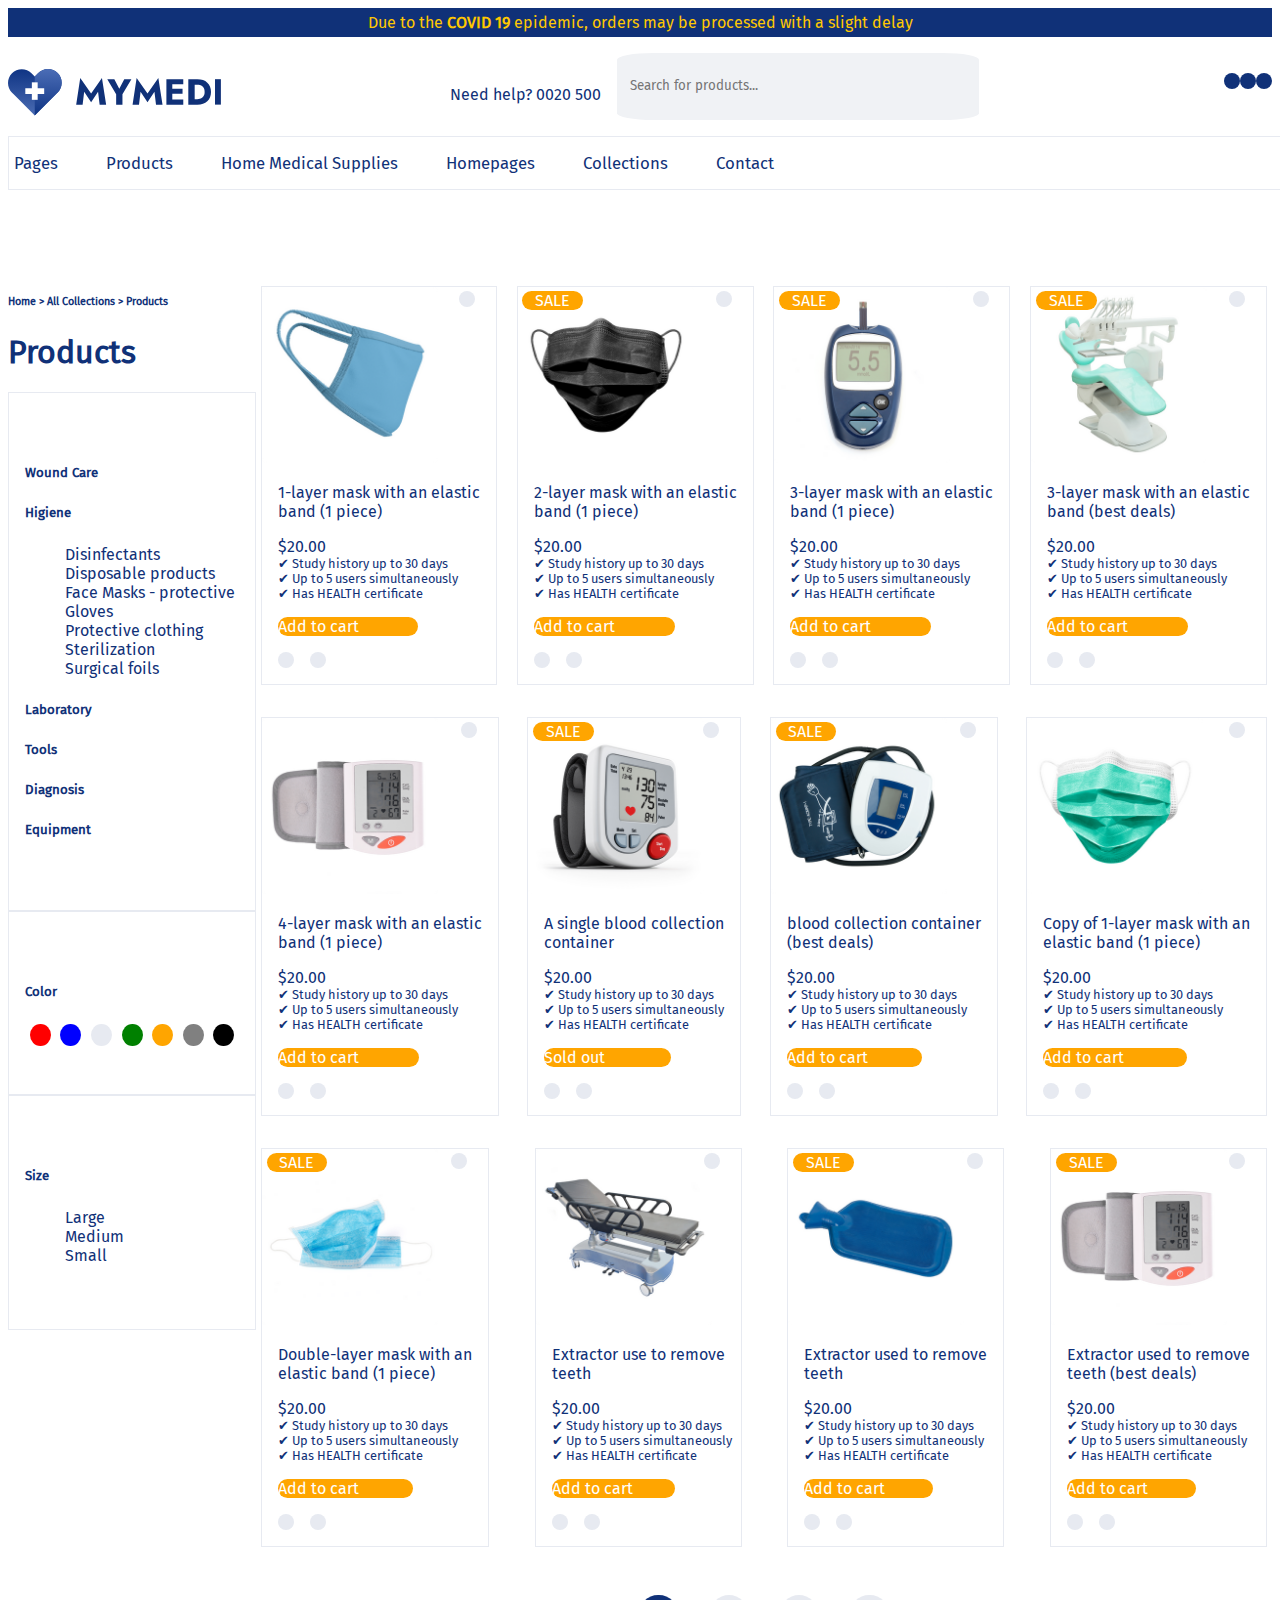
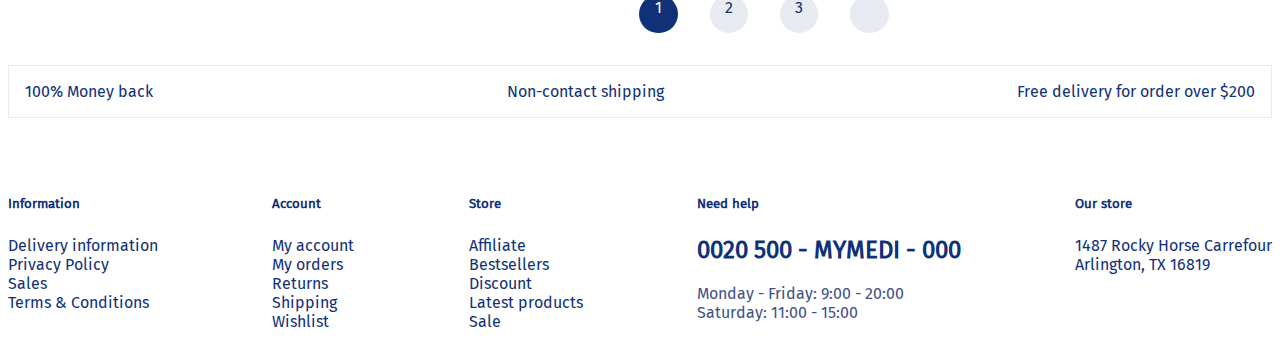
<file: index.html>
<!DOCTYPE html>
<html lang="en">

<head>
    <meta charset="UTF-8">
    <meta name="viewport" content="width=device-width, initial-scale=1.0">
    <title>Products – Medi Fastest Shopify Theme Demo</title>
    <link rel="stylesheet" href="./style/style.css">
    <link rel="stylesheet" href="https://cdnjs.cloudflare.com/ajax/libs/font-awesome/6.0.0-beta3/css/all.min.css" integrity="sha512-Fo3rlrZj/k7ujTnHg4CGR2D7kSs0v4LLanw2qksYuRlEzO+tcaEPQogQ0KaoGN26/zrn20ImR1DfuLWnOo7aBA==" crossorigin="anonymous" referrerpolicy="no-referrer"
    />
    <link href="https://cdn.jsdelivr.net/npm/bootstrap@5.1.3/dist/css/bootstrap.min.css" rel="stylesheet" integrity="sha384-1BmE4kWBq78iYhFldvKuhfTAU6auU8tT94WrHftjDbrCEXSU1oBoqyl2QvZ6jIW3" crossorigin="anonymous">
</head>

<body>
    <nav>
        <div class="covid-info">Due to the <strong style="color: #ffc800;">COVID 19</strong> epidemic, orders may be processed with a slight delay</div>
        <div class="container">
            <div class="onen-menu" style="display: none;"><i class="fas fa-bars"></i></div>

            <section class="controls">
                <a href="./pages/home.html">
                    <svg class="svg" width="213" height="47" viewBox="0 0 213 47" fill="none" xmlns="http://www.w3.org/2000/svg"><path d="M76.1758 22.6891L83.1207 33.2701L90.0656 22.6891L91.6291 35.6335H98.1376L93.9562 8.90839L83.1207 24.3981L72.2488 8.90839L68.1764 35.6335H74.6122L76.1758 22.6891Z" fill="#103178"></path><path d="M116.268 10.181L111.287 19.7439L106.342 10.181H99.2875L108.16 25.3071V35.6335H114.45V25.2707L123.395 10.181H116.268Z" fill="#103178"></path><path d="M132.563 22.6891L139.508 33.2701L146.453 22.6891L148.017 35.6335H154.525L150.344 8.90839L139.508 24.3981L128.636 8.90839L124.564 35.6335H131L132.563 22.6891Z" fill="#103178"></path><path d="M162.438 35.6335H175.274V30.5794H162.438V35.6335ZM162.438 15.2352H175.274V10.181H162.438V15.2352ZM162.438 24.7617H174.546V19.7439H162.438V24.7617ZM158.402 10.181V35.6335H164.293V10.181H158.402Z" fill="#103178"></path><path d="M180.311 10.181V35.6335H186.674V10.181H180.311ZM189.365 35.6335C191.449 35.6335 193.328 35.3426 195.001 34.7609C196.673 34.1549 198.103 33.3064 199.291 32.2156C200.503 31.1006 201.424 29.7673 202.055 28.2159C202.685 26.6403 203 24.8707 203 22.9073C203 20.9438 202.685 19.1864 202.055 17.635C201.424 16.0593 200.503 14.7261 199.291 13.6353C198.103 12.5202 196.673 11.6718 195.001 11.09C193.328 10.484 191.449 10.181 189.365 10.181H184.347V15.6715H189.183C190.153 15.6715 191.086 15.7927 191.983 16.0351C192.88 16.2775 193.667 16.6775 194.346 17.235C195.049 17.7925 195.607 18.544 196.019 19.4894C196.431 20.4105 196.637 21.5498 196.637 22.9073C196.637 24.2647 196.431 25.4162 196.019 26.3615C195.607 27.2827 195.049 28.022 194.346 28.5795C193.667 29.1371 192.88 29.537 191.983 29.7794C191.086 30.0219 190.153 30.1431 189.183 30.1431H184.347V35.6335H189.365Z" fill="#103178"></path><path d="M207 10.181V35.6335H212.89V10.181H207Z" fill="#103178"></path><path d="M4.8943 24.6045L4.05436 23.7646C2.77253 22.4878 1.75473 20.971 1.05908 19.3008C0.36344 17.6306 0.00357172 15.8398 2.64876e-05 14.0305C-0.00713342 10.3766 1.43752 6.86947 4.01619 4.28068C6.59485 1.69189 10.0963 0.233505 13.7502 0.226345C17.4042 0.219185 20.9113 1.66384 23.5001 4.2425L26.758 7.55133L30.0159 4.2425C31.2809 2.92046 32.797 1.86429 34.4755 1.13593C36.154 0.407572 37.961 0.02168 39.7906 0.00088755C41.6202 -0.0199049 43.4355 0.32482 45.1301 1.01485C46.8248 1.70488 48.3645 2.72632 49.6592 4.01927C50.9538 5.31222 51.9773 6.85065 52.6695 8.54436C53.3618 10.2381 53.7089 12.0529 53.6905 13.8825C53.6721 15.7122 53.2885 17.5197 52.5624 19.1991C51.8362 20.8786 50.782 22.3961 49.4617 23.6628L48.6217 24.5027L26.758 46.4173L11.6647 31.324L4.8943 24.6045Z" fill="url(#paint0_linear)"></path><path d="M30.0159 4.2425L26.758 7.55133V46.4173L48.6217 24.5027L49.4616 23.6628C50.782 22.3961 51.8362 20.8786 52.5624 19.1991C53.2885 17.5197 53.6721 15.7122 53.6905 13.8825C53.7089 12.0529 53.3617 10.2381 52.6695 8.54436C51.9773 6.85065 50.9538 5.31222 49.6591 4.01927C48.3645 2.72632 46.8247 1.70488 45.1301 1.01485C43.4355 0.32482 41.6202 -0.0199049 39.7906 0.00088755C37.961 0.02168 36.154 0.407572 34.4755 1.13593C32.797 1.86429 31.2808 2.92046 30.0159 4.2425Z" fill="url(#paint1_linear)"></path><path d="M17.3043 22.161L36.2116 22.0665" stroke="white" stroke-width="5.81772" stroke-miterlimit="10"></path><path d="M26.758 13.3327L26.758 30.8295" stroke="white" stroke-width="5.81772" stroke-miterlimit="10"></path> <defs><linearGradient id="paint0_linear" x1="26.8456" y1="0" x2="26.8456" y2="46.4173" gradientUnits="userSpaceOnUse"> <stop stop-color="#0F3484"></stop> <stop offset="1" stop-color="#4B6CB3"></stop> </linearGradient><linearGradient id="paint1_linear" x1="40.2246" y1="0" x2="40.2246" y2="46.4173" gradientUnits="userSpaceOnUse"> <stop stop-color="#4B6DB6"></stop> <stop offset="1" stop-color="#0F3484"></stop> </linearGradient> </defs> </svg>
                </a>
                <div style="display: flex; margin-bottom: 1rem;">
                    <p class="need-help" style="padding-top: 1rem;">Need help? 0020 500</p>
                    <input class="seacth" name="q" type="text" placeholder="Search for products..." autocomplete="off">
                </div>
                <div class="icons">
                    <i class="fas fa-user-friends"></i>
                    <i class="fas fa-heart">
                        <div class="circle"></div>
                    </i>
                    <i class="fas fa-thumbtack">
                        <div class="circle"></div>
                    </i>
                    <i class="fas fa-shopping-basket">
                        <div class="circle"></div>
                    </i>
                </div>
            </section>
        </div>
        <div class="pages">
            <div class="container">
                <ul>
                    <li><i class="fas fa-bars" style="margin-right: 0.3rem;"></i>Pages</li>
                    <li>Products</li>
                    <li>Home Medical Supplies</li>
                    <li>Homepages</li>
                    <li><a href="./pages/collectios.html">Collections</a></li>
                    <li><a href="./pages/contacts.html">Contact</a></li>
                </ul>
            </div>
        </div>
    </nav>

    <div class="container">
        <div class="display">
            <section class="products">
                <h6>Home > All Collections > Products</h6>
                <h1>Products</h1>
                <div class="products-prop">
                    <div class="part prop">
                        <h5>Wound Care</h5>
                        <h5>Higiene</h5>
                        <ul>
                            <li>Disinfectants</li>
                            <li>Disposable products</li>
                            <li>Face Masks - protective</li>
                            <li>Gloves</li>
                            <li>Protective clothing</li>
                            <li>Sterilization</li>
                            <li>Surgical foils</li>
                        </ul>
                        <h5>Laboratory</h5>
                        <h5>Tools</h5>
                        <h5>Diagnosis</h5>
                        <h5>Equipment</h5>
                    </div>

                    <div class="part">
                        <h5>Color</h5>
                        <div class="color">
                            <div class="red"></div>
                            <div class="blue"></div>
                            <div class="white"></div>
                            <div class="green"></div>
                            <div class="orange"></div>
                            <div class="gray"></div>
                            <div class="black"></div>
                        </div>
                    </div>

                    <div class="part size">
                        <h5>Size</h5>
                        <ul>
                            <li>Large</li>
                            <li>Medium</li>
                            <li>Small</li>
                        </ul>
                    </div>
                </div>
            </section>
            <section class="cards">
                <div class="card">
                    <i class="fas fa-microscope"></i>
                    <img src="./img/products/mask.png" alt="">
                    <p class="description">1-layer mask with an elastic <br> band (1 piece)</p>
                    <span class="price">$20.00</span>
                    <ul class="info-list">
                        <li>✔ Study history up to 30 days</li>
                        <li>✔ Up to 5 users simultaneously</li>
                        <li>✔ Has HEALTH certificate</li>
                    </ul>
                    <a href="./pages/product.html">
                        <div class="btn">Add to cart</div>
                    </a>
                    <div class="icons">
                        <i class="fas fa-user-friends"></i>
                        <i class="fas fa-thumbtack"></i>
                    </div>
                </div>

                <div class="card">
                    <i class="fas fa-microscope"></i>
                    <div class="sale">SALE</div>
                    <img src="./img/products/mask2.png" alt="">
                    <p class="description">2-layer mask with an elastic <br> band (1 piece)</p>
                    <span class="price">$20.00</span>
                    <ul class="info-list">
                        <li>✔ Study history up to 30 days</li>
                        <li>✔ Up to 5 users simultaneously</li>
                        <li>✔ Has HEALTH certificate</li>
                    </ul>
                    <div class="btn">Add to cart</div>
                    <div class="icons">
                        <i class="fas fa-user-friends"></i>
                        <i class="fas fa-thumbtack"></i>
                    </div>
                </div>

                <div class="card">
                    <i class="fas fa-microscope"></i>
                    <div class="sale">SALE</div>
                    <img src="./img/products/products-10_374a7af8-c37d-4519-bca4-5460607c1b41_360x.png" alt="">
                    <p class="description">3-layer mask with an elastic <br> band (1 piece)</p>
                    <span class="price">$20.00</span>
                    <ul class="info-list">
                        <li>✔ Study history up to 30 days</li>
                        <li>✔ Up to 5 users simultaneously</li>
                        <li>✔ Has HEALTH certificate</li>
                    </ul>
                    <div class="btn">Add to cart</div>
                    <div class="icons">
                        <i class="fas fa-user-friends"></i>
                        <i class="fas fa-thumbtack"></i>
                    </div>
                </div>

                <div class="card">
                    <i class="fas fa-microscope"></i>
                    <div class="sale">SALE</div>
                    <img src="./img/products/products-15_360x.png" alt="">
                    <p class="description">3-layer mask with an elastic <br> band (best deals)</p>
                    <span class="price">$20.00</span>
                    <ul class="info-list">
                        <li>✔ Study history up to 30 days</li>
                        <li>✔ Up to 5 users simultaneously</li>
                        <li>✔ Has HEALTH certificate</li>
                    </ul>
                    <div class="btn">Add to cart</div>
                    <div class="icons">
                        <i class="fas fa-user-friends"></i>
                        <i class="fas fa-thumbtack"></i>
                    </div>
                </div>

                <div class="card">
                    <i class="fas fa-microscope"></i>
                    <img src="./img/products/products-19_7006b792-f198-4e7a-89e8-4d388557134b_360x.png" alt="">
                    <p class="description">4-layer mask with an elastic <br> band (1 piece)</p>
                    <span class="price">$20.00</span>
                    <ul class="info-list">
                        <li>✔ Study history up to 30 days</li>
                        <li>✔ Up to 5 users simultaneously</li>
                        <li>✔ Has HEALTH certificate</li>
                    </ul>
                    <div class="btn">Add to cart</div>
                    <div class="icons">
                        <i class="fas fa-user-friends"></i>
                        <i class="fas fa-thumbtack"></i>
                    </div>
                </div>

                <div class="card">
                    <i class="fas fa-microscope"></i>
                    <div class="sale">SALE</div>
                    <img src="./img/products/products-1_360x.png" alt="">
                    <p class="description">A single blood collection <br> container</p>
                    <span class="price">$20.00</span>
                    <ul class="info-list">
                        <li>✔ Study history up to 30 days</li>
                        <li>✔ Up to 5 users simultaneously</li>
                        <li>✔ Has HEALTH certificate</li>
                    </ul>
                    <div class="btn">Sold out</div>
                    <div class="icons">
                        <i class="fas fa-user-friends"></i>
                        <i class="fas fa-thumbtack"></i>
                    </div>
                </div>

                <div class="card">
                    <i class="fas fa-microscope"></i>
                    <div class="sale">SALE</div>
                    <img src="./img/products/products-22_53ce6fe4-046b-4043-9764-ee9d09d4b6e2_360x.png" alt="">
                    <p class="description">blood collection container <br> (best deals)</p>
                    <span class="price">$20.00</span>
                    <ul class="info-list">
                        <li>✔ Study history up to 30 days</li>
                        <li>✔ Up to 5 users simultaneously</li>
                        <li>✔ Has HEALTH certificate</li>
                    </ul>
                    <div class="btn">Add to cart</div>
                    <div class="icons">
                        <i class="fas fa-user-friends"></i>
                        <i class="fas fa-thumbtack"></i>
                    </div>
                </div>

                <div class="card">
                    <i class="fas fa-microscope"></i>
                    <img src="./img/products/products-26_0fdf7326-70db-4239-b8f5-20751ee1860f_360x.png" alt="">
                    <p class="description">Copy of 1-layer mask with an <br> elastic band (1 piece)</p>
                    <span class="price">$20.00</span>
                    <ul class="info-list">
                        <li>✔ Study history up to 30 days</li>
                        <li>✔ Up to 5 users simultaneously</li>
                        <li>✔ Has HEALTH certificate</li>
                    </ul>
                    <div class="btn">Add to cart</div>
                    <div class="icons">
                        <i class="fas fa-user-friends"></i>
                        <i class="fas fa-thumbtack"></i>
                    </div>
                </div>

                <div class="card">
                    <i class="fas fa-microscope"></i>
                    <div class="sale">SALE</div>
                    <img src="./img/products/products-5_360x.png" alt="">
                    <p class="description">Double-layer mask with an <br> elastic band (1 piece)</p>
                    <span class="price">$20.00</span>
                    <ul class="info-list">
                        <li>✔ Study history up to 30 days</li>
                        <li>✔ Up to 5 users simultaneously</li>
                        <li>✔ Has HEALTH certificate</li>
                    </ul>
                    <div class="btn">Add to cart</div>
                    <div class="icons">
                        <i class="fas fa-user-friends"></i>
                        <i class="fas fa-thumbtack"></i>
                    </div>
                </div>

                <div class="card">
                    <i class="fas fa-microscope"></i>
                    <img src="./img/products/products-6_360x.png" alt="">
                    <p class="description">Extractor use to remove <br> teeth</p>
                    <span class="price">$20.00</span>
                    <ul class="info-list">
                        <li>✔ Study history up to 30 days</li>
                        <li>✔ Up to 5 users simultaneously</li>
                        <li>✔ Has HEALTH certificate</li>
                    </ul>
                    <div class="btn">Add to cart</div>
                    <div class="icons">
                        <i class="fas fa-user-friends"></i>
                        <i class="fas fa-thumbtack"></i>
                    </div>
                </div>

                <div class="card">
                    <i class="fas fa-microscope"></i>
                    <div class="sale">SALE</div>
                    <img src="./img/products/products-7_360x.png" alt="">
                    <p class="description">Extractor used to remove <br> teeth</p>
                    <span class="price">$20.00</span>
                    <ul class="info-list">
                        <li>✔ Study history up to 30 days</li>
                        <li>✔ Up to 5 users simultaneously</li>
                        <li>✔ Has HEALTH certificate</li>
                    </ul>
                    <div class="btn">Add to cart</div>
                    <div class="icons">
                        <i class="fas fa-user-friends"></i>
                        <i class="fas fa-thumbtack"></i>
                    </div>
                </div>


                <div class="card">
                    <i class="fas fa-microscope"></i>
                    <div class="sale">SALE</div>
                    <img src="./img/products/products-19_7006b792-f198-4e7a-89e8-4d388557134b_360x.png" alt="">
                    <p class="description">Extractor used to remove <br> teeth (best deals)</p>
                    <span class="price">$20.00</span>
                    <ul class="info-list">
                        <li>✔ Study history up to 30 days</li>
                        <li>✔ Up to 5 users simultaneously</li>
                        <li>✔ Has HEALTH certificate</li>
                    </ul>
                    <div class="btn">Add to cart</div>
                    <div class="icons">
                        <i class="fas fa-user-friends"></i>
                        <i class="fas fa-thumbtack"></i>
                    </div>
                </div>

                <div class="swipe">
                    <div style="background-color: #103178; color: white;">1</div>
                    <div>2</div>
                    <div>3</div>
                    <div><i class="fas fa-chevron-right"></i></div>
                </div>
            </section>
        </div>
    </div>

    <footer>
        <div style="border: #E7EAF1 1px solid;">
            <div class="container">
                <div class="dop-info">
                    <div><i class="fas fa-wallet"></i> 100% Money back</div>
                    <div><i class="fas fa-box"></i> Non-contact shipping</div>
                    <div><i class="fas fa-truck-moving"></i> Free delivery for order over $200</div>
                </div>
            </div>
        </div>

        <div class="container">
            <div class="full-info">
                <div class="information">
                    <h5>Information</h5>
                    <ul>
                        <li>Delivery information</li>
                        <li>Privacy Policy</li>
                        <li>Sales</li>
                        <li>Terms & Conditions</li>
                    </ul>
                </div>

                <div class="account">
                    <h5>Account</h5>
                    <ul>
                        <li>My account</li>
                        <li>My orders</li>
                        <li>Returns</li>
                        <li>Shipping</li>
                        <li>Wishlist</li>
                    </ul>
                </div>

                <div class="store">
                    <h5>Store</h5>
                    <ul>
                        <li>Affiliate</li>
                        <li>Bestsellers</li>
                        <li>Discount</li>
                        <li>Latest products</li>
                        <li>Sale</li>
                    </ul>
                </div>

                <div class="need-help">
                    <h5>Need help</h5>
                    <ul>
                        <li>
                            <h2>0020 500 - MYMEDI - 000</h2>
                        </li>
                        <li>
                            <div class="info-text">Monday - Friday: 9:00 - 20:00</div>
                        </li>
                        <li>
                            <div class="info-text">Saturday: 11:00 - 15:00</div>
                        </li>
                    </ul>
                </div>

                <div class="our-store">
                    <h5>Our store</h5>
                    <ul>
                        <li>1487 Rocky Horse Carrefour <br> Arlington, TX 16819</li>
                        <div class="icons">
                            <i class="fas fa-user-friends"></i>
                            <i class="fas fa-heart"></i>
                            <i class="fas fa-thumbtack"></i>
                            <i class="fas fa-shopping-basket"></i>
                        </div>
                    </ul>
                </div>
            </div>
        </div>
    </footer>
</body>

</html>
</file>
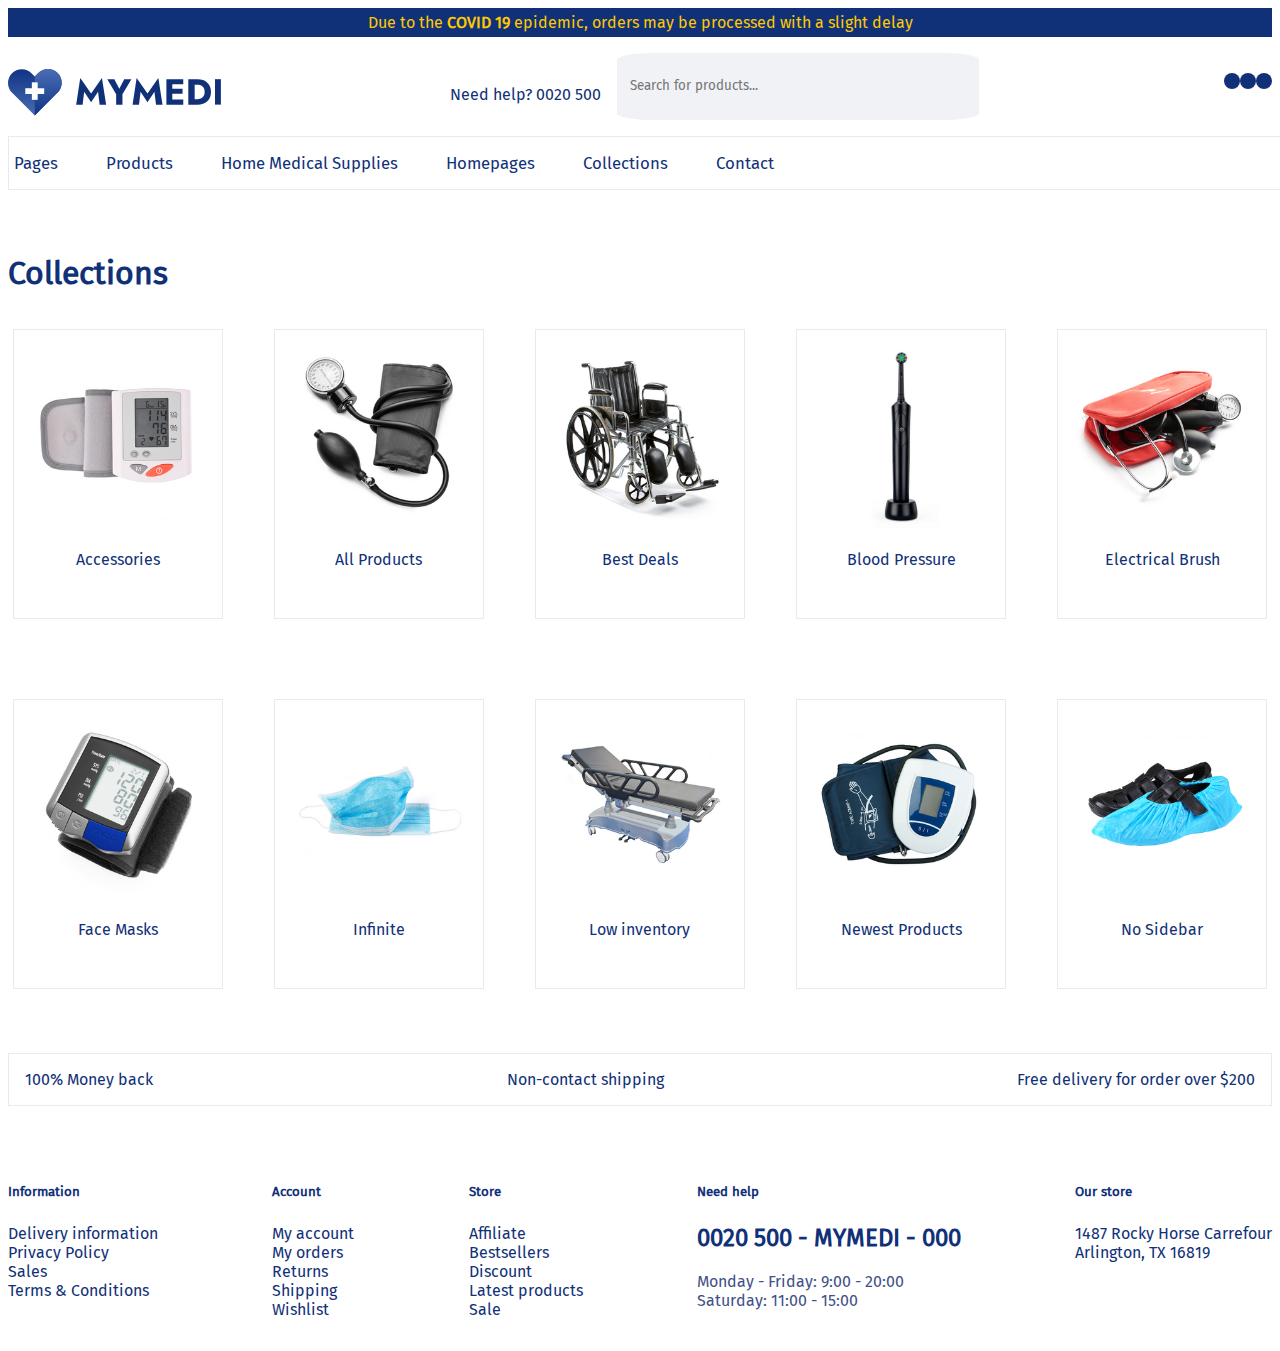
<file: pages/collectios.html>
<!DOCTYPE html>
<html lang="en">

<head>
    <meta charset="UTF-8">
    <meta name="viewport" content="width=device-width, initial-scale=1.0">
    <title>Collections – Medi Fastest Shopify Theme Demo</title>
    <link rel="stylesheet" href="./../style/style.css">
    <link rel="stylesheet" href="https://cdnjs.cloudflare.com/ajax/libs/font-awesome/6.0.0-beta3/css/all.min.css" integrity="sha512-Fo3rlrZj/k7ujTnHg4CGR2D7kSs0v4LLanw2qksYuRlEzO+tcaEPQogQ0KaoGN26/zrn20ImR1DfuLWnOo7aBA==" crossorigin="anonymous" referrerpolicy="no-referrer"
    />
    <link href="https://cdn.jsdelivr.net/npm/bootstrap@5.1.3/dist/css/bootstrap.min.css" rel="stylesheet" integrity="sha384-1BmE4kWBq78iYhFldvKuhfTAU6auU8tT94WrHftjDbrCEXSU1oBoqyl2QvZ6jIW3" crossorigin="anonymous">
</head>

<body>
    <nav>
        <div class="covid-info">Due to the <strong style="color: #ffc800;">COVID 19</strong> epidemic, orders may be processed with a slight delay</div>
        <div class="container">
            <div class="onen-menu" style="display: none;"><i class="fas fa-bars"></i></div>

            <section class="controls">
                <a href="./../pages/home.html">
                    <svg class="svg" width="213" height="47" viewBox="0 0 213 47" fill="none" xmlns="http://www.w3.org/2000/svg"><path d="M76.1758 22.6891L83.1207 33.2701L90.0656 22.6891L91.6291 35.6335H98.1376L93.9562 8.90839L83.1207 24.3981L72.2488 8.90839L68.1764 35.6335H74.6122L76.1758 22.6891Z" fill="#103178"></path><path d="M116.268 10.181L111.287 19.7439L106.342 10.181H99.2875L108.16 25.3071V35.6335H114.45V25.2707L123.395 10.181H116.268Z" fill="#103178"></path><path d="M132.563 22.6891L139.508 33.2701L146.453 22.6891L148.017 35.6335H154.525L150.344 8.90839L139.508 24.3981L128.636 8.90839L124.564 35.6335H131L132.563 22.6891Z" fill="#103178"></path><path d="M162.438 35.6335H175.274V30.5794H162.438V35.6335ZM162.438 15.2352H175.274V10.181H162.438V15.2352ZM162.438 24.7617H174.546V19.7439H162.438V24.7617ZM158.402 10.181V35.6335H164.293V10.181H158.402Z" fill="#103178"></path><path d="M180.311 10.181V35.6335H186.674V10.181H180.311ZM189.365 35.6335C191.449 35.6335 193.328 35.3426 195.001 34.7609C196.673 34.1549 198.103 33.3064 199.291 32.2156C200.503 31.1006 201.424 29.7673 202.055 28.2159C202.685 26.6403 203 24.8707 203 22.9073C203 20.9438 202.685 19.1864 202.055 17.635C201.424 16.0593 200.503 14.7261 199.291 13.6353C198.103 12.5202 196.673 11.6718 195.001 11.09C193.328 10.484 191.449 10.181 189.365 10.181H184.347V15.6715H189.183C190.153 15.6715 191.086 15.7927 191.983 16.0351C192.88 16.2775 193.667 16.6775 194.346 17.235C195.049 17.7925 195.607 18.544 196.019 19.4894C196.431 20.4105 196.637 21.5498 196.637 22.9073C196.637 24.2647 196.431 25.4162 196.019 26.3615C195.607 27.2827 195.049 28.022 194.346 28.5795C193.667 29.1371 192.88 29.537 191.983 29.7794C191.086 30.0219 190.153 30.1431 189.183 30.1431H184.347V35.6335H189.365Z" fill="#103178"></path><path d="M207 10.181V35.6335H212.89V10.181H207Z" fill="#103178"></path><path d="M4.8943 24.6045L4.05436 23.7646C2.77253 22.4878 1.75473 20.971 1.05908 19.3008C0.36344 17.6306 0.00357172 15.8398 2.64876e-05 14.0305C-0.00713342 10.3766 1.43752 6.86947 4.01619 4.28068C6.59485 1.69189 10.0963 0.233505 13.7502 0.226345C17.4042 0.219185 20.9113 1.66384 23.5001 4.2425L26.758 7.55133L30.0159 4.2425C31.2809 2.92046 32.797 1.86429 34.4755 1.13593C36.154 0.407572 37.961 0.02168 39.7906 0.00088755C41.6202 -0.0199049 43.4355 0.32482 45.1301 1.01485C46.8248 1.70488 48.3645 2.72632 49.6592 4.01927C50.9538 5.31222 51.9773 6.85065 52.6695 8.54436C53.3618 10.2381 53.7089 12.0529 53.6905 13.8825C53.6721 15.7122 53.2885 17.5197 52.5624 19.1991C51.8362 20.8786 50.782 22.3961 49.4617 23.6628L48.6217 24.5027L26.758 46.4173L11.6647 31.324L4.8943 24.6045Z" fill="url(#paint0_linear)"></path><path d="M30.0159 4.2425L26.758 7.55133V46.4173L48.6217 24.5027L49.4616 23.6628C50.782 22.3961 51.8362 20.8786 52.5624 19.1991C53.2885 17.5197 53.6721 15.7122 53.6905 13.8825C53.7089 12.0529 53.3617 10.2381 52.6695 8.54436C51.9773 6.85065 50.9538 5.31222 49.6591 4.01927C48.3645 2.72632 46.8247 1.70488 45.1301 1.01485C43.4355 0.32482 41.6202 -0.0199049 39.7906 0.00088755C37.961 0.02168 36.154 0.407572 34.4755 1.13593C32.797 1.86429 31.2808 2.92046 30.0159 4.2425Z" fill="url(#paint1_linear)"></path><path d="M17.3043 22.161L36.2116 22.0665" stroke="white" stroke-width="5.81772" stroke-miterlimit="10"></path><path d="M26.758 13.3327L26.758 30.8295" stroke="white" stroke-width="5.81772" stroke-miterlimit="10"></path> <defs><linearGradient id="paint0_linear" x1="26.8456" y1="0" x2="26.8456" y2="46.4173" gradientUnits="userSpaceOnUse"> <stop stop-color="#0F3484"></stop> <stop offset="1" stop-color="#4B6CB3"></stop> </linearGradient><linearGradient id="paint1_linear" x1="40.2246" y1="0" x2="40.2246" y2="46.4173" gradientUnits="userSpaceOnUse"> <stop stop-color="#4B6DB6"></stop> <stop offset="1" stop-color="#0F3484"></stop> </linearGradient> </defs> </svg>
                </a>
                <div style="display: flex; margin-bottom: 1rem;">
                    <p class="need-help" style="padding-top: 1rem;">Need help? 0020 500</p>
                    <input class="seacth" name="q" type="text" placeholder="Search for products..." autocomplete="off">
                </div>
                <div class="icons">
                    <i class="fas fa-user-friends"></i>
                    <i class="fas fa-heart">
                            <div class="circle"></div>
                        </i>
                    <i class="fas fa-thumbtack">
                            <div class="circle"></div>
                        </i>
                    <i class="fas fa-shopping-basket">
                            <div class="circle"></div>
                        </i>
                </div>
            </section>
        </div>
        <div class="pages">
            <div class="container">
                <ul>
                    <li><i class="fas fa-bars" style="margin-right: 0.3rem;"></i>Pages</li>
                    <li><a href="./../index.html">Products</a></li>
                    <li>Home Medical Supplies</li>
                    <li>Homepages</li>
                    <li><a href="./collectios.html">Collections</a></li>
                    <li><a href="./../pages/contacts.html">Contact</a></li>
                </ul>
            </div>
        </div>
    </nav>

    <section class="collections">
        <div class="container">
            <h1>Collections</h1>
            <section class="cards">
                <div class="column">
                    <div class="card">
                        <img src="./../img/collection/categories-1_280x.png" alt="">
                        <p class="link">Accessories</p>
                    </div>
                    <div class="card">
                        <img src="./../img/collection/categories-1_afdf73c3-b325-4f99-8012-75414bfebf5f_280x.png" alt="">
                        <p class="link">All Products</p>
                    </div>
                    <div class="card">
                        <img src="./../img/collection/products-16_280x.png" alt="">
                        <p class="link">Best Deals</p>
                    </div>
                    <div class="card">
                        <img src="./../img/collection/products-35_280x.png" alt="" style="transform: scale(0.7);  margin-top: -3rem;">
                        <p class="link" style="margin-top: -1.7rem;">Blood Pressure</p>
                    </div>
                    <div class="card">
                        <img src="./../img/collection/products-37_280x.png" alt="">
                        <p class="link">Electrical Brush</p>
                    </div>
                </div>

                <div class="column">
                    <div class="card">
                        <img src="./../img/collection/products-3_280x.png" alt="">
                        <p class="link">Face Masks</p>
                    </div>
                    <div class="card">
                        <img src="./../img/collection/products-5_280x.png" alt="">
                        <p class="link">Infinite</p>
                    </div>
                    <div class="card">
                        <img src="./../img/collection/products-6_280x.png" alt="">
                        <p class="link">Low inventory</p>
                    </div>
                    <div class="card">
                        <img src="./../img/collection/products-6_32ef613c-2244-45a9-8f9d-b3f43abfe3a9_280x.png" alt="">
                        <p class="link">Newest Products</p>
                    </div>
                    <div class="card">
                        <img src="./../img/collection/products-8_280x.png" alt="">
                        <p class="link">No Sidebar</p>
                    </div>
                </div>
            </section>
        </div>
    </section>

    <footer>
        <div style="border: #E7EAF1 1px solid;">
            <div class="container">
                <div class="dop-info">
                    <div><i class="fas fa-wallet"></i> 100% Money back</div>
                    <div><i class="fas fa-box"></i> Non-contact shipping</div>
                    <div><i class="fas fa-truck-moving"></i> Free delivery for order over $200</div>
                </div>
            </div>
        </div>

        <div class="container">
            <div class="full-info">
                <div class="information">
                    <h5>Information</h5>
                    <ul>
                        <li>Delivery information</li>
                        <li>Privacy Policy</li>
                        <li>Sales</li>
                        <li>Terms & Conditions</li>
                    </ul>
                </div>

                <div class="account">
                    <h5>Account</h5>
                    <ul>
                        <li>My account</li>
                        <li>My orders</li>
                        <li>Returns</li>
                        <li>Shipping</li>
                        <li>Wishlist</li>
                    </ul>
                </div>

                <div class="store">
                    <h5>Store</h5>
                    <ul>
                        <li>Affiliate</li>
                        <li>Bestsellers</li>
                        <li>Discount</li>
                        <li>Latest products</li>
                        <li>Sale</li>
                    </ul>
                </div>

                <div class="need-help">
                    <h5>Need help</h5>
                    <ul>
                        <li>
                            <h2>0020 500 - MYMEDI - 000</h2>
                        </li>
                        <li>
                            <div class="info-text">Monday - Friday: 9:00 - 20:00</div>
                        </li>
                        <li>
                            <div class="info-text">Saturday: 11:00 - 15:00</div>
                        </li>
                    </ul>
                </div>

                <div class="our-store">
                    <h5>Our store</h5>
                    <ul>
                        <li>1487 Rocky Horse Carrefour <br> Arlington, TX 16819</li>
                        <div class="icons">
                            <i class="fas fa-user-friends"></i>
                            <i class="fas fa-heart"></i>
                            <i class="fas fa-thumbtack"></i>
                            <i class="fas fa-shopping-basket"></i>
                        </div>
                    </ul>
                </div>
            </div>
    </footer>
</body>

</html>
</file>
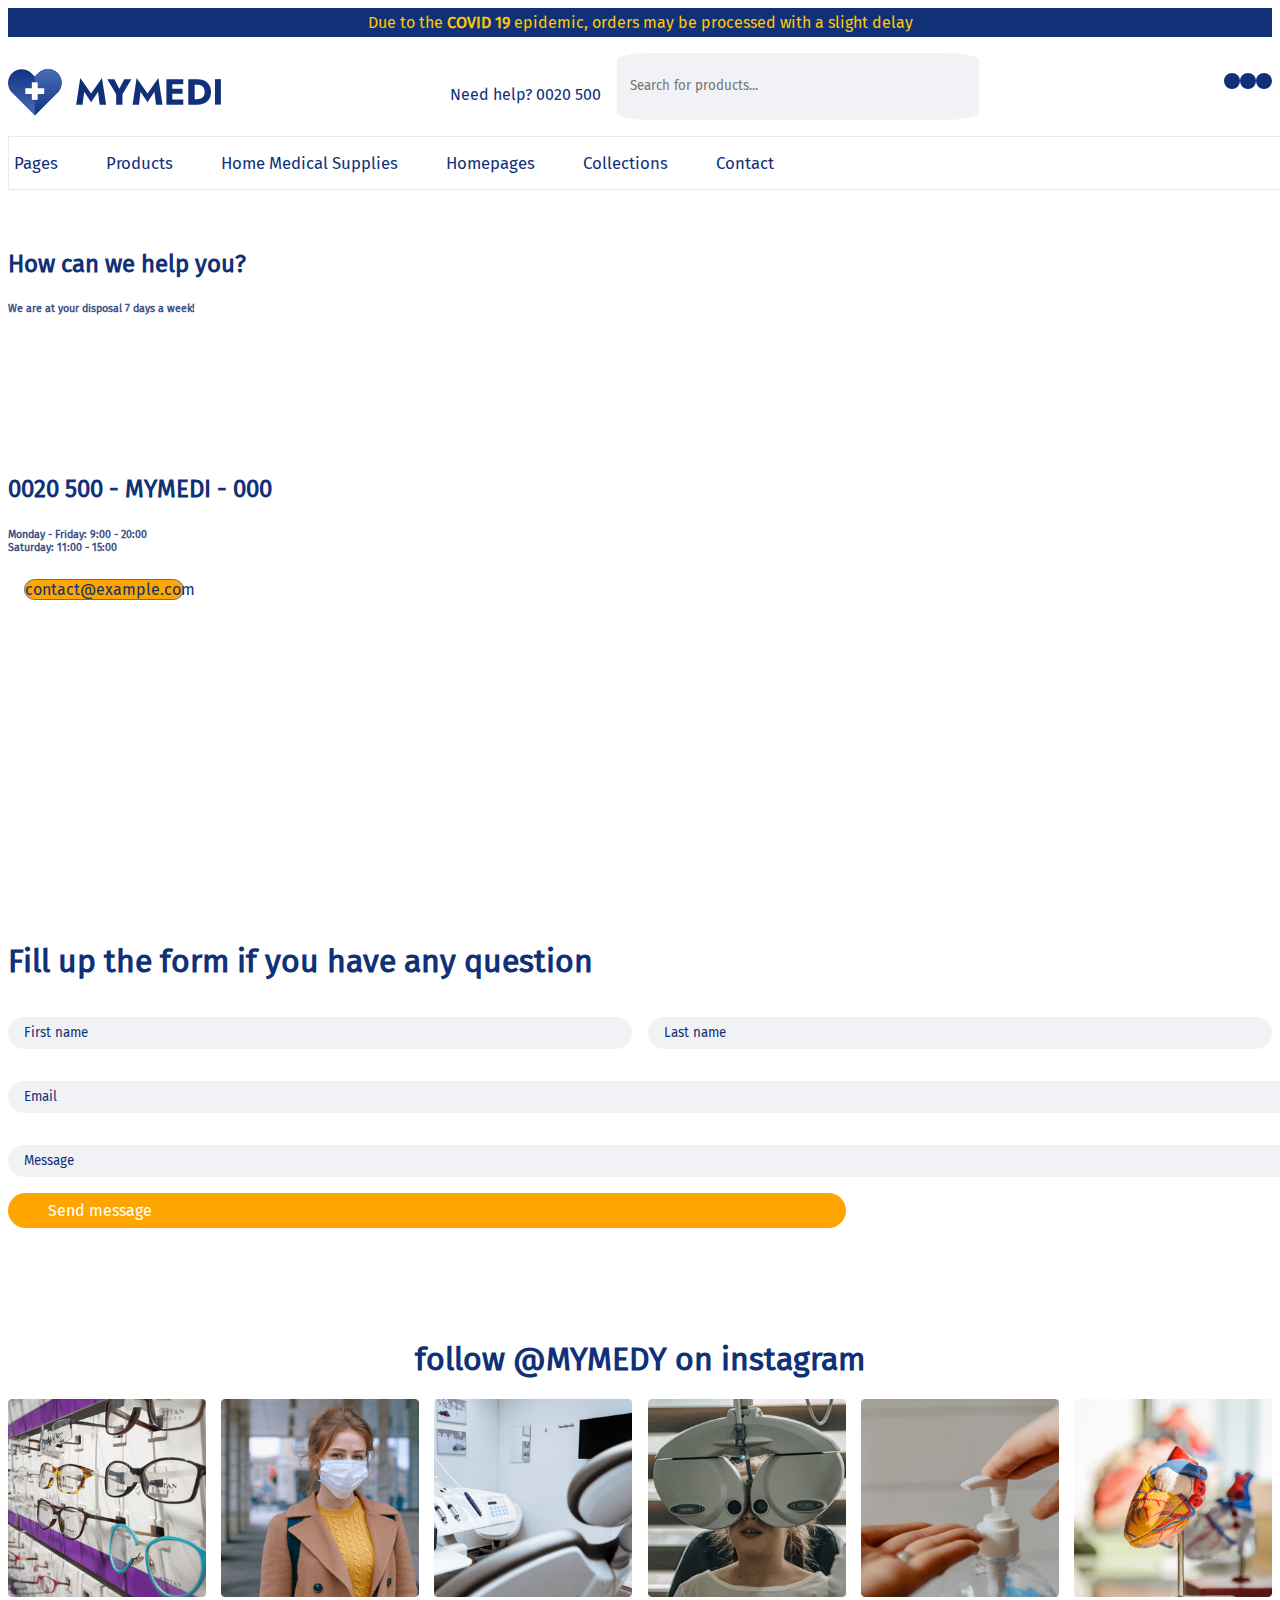
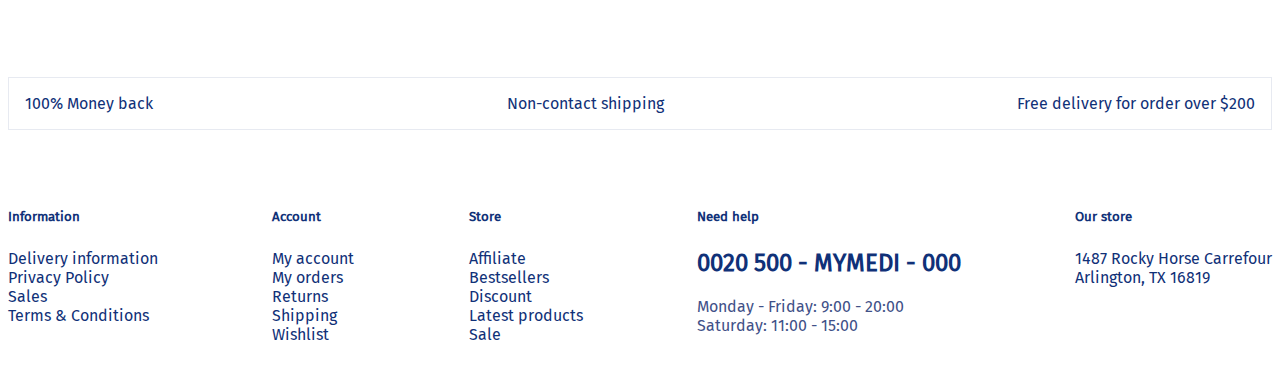
<file: pages/contacts.html>
<!DOCTYPE html>
<html lang="en">

<head>
    <meta charset="UTF-8">
    <meta name="viewport" content="width=device-width, initial-scale=1.0">
    <title>Contact Us – Medi Fastest Shopify Theme Demo</title>
    <link rel="stylesheet" href="./../style/style.css">
    <link href="https://cdn.jsdelivr.net/npm/bootstrap@5.1.3/dist/css/bootstrap.min.css" rel="stylesheet" integrity="sha384-1BmE4kWBq78iYhFldvKuhfTAU6auU8tT94WrHftjDbrCEXSU1oBoqyl2QvZ6jIW3" crossorigin="anonymous">
    <link rel="stylesheet" href="https://cdnjs.cloudflare.com/ajax/libs/font-awesome/6.0.0-beta3/css/all.min.css" integrity="sha512-Fo3rlrZj/k7ujTnHg4CGR2D7kSs0v4LLanw2qksYuRlEzO+tcaEPQogQ0KaoGN26/zrn20ImR1DfuLWnOo7aBA==" crossorigin="anonymous" referrerpolicy="no-referrer"
    />
</head>

<body>
    <nav>
        <div class="covid-info">Due to the <strong style="color: #ffc800;">COVID 19</strong> epidemic, orders may be processed with a slight delay</div>
        <div class="container">
            <div class="onen-menu" style="display: none;"><i class="fas fa-bars"></i></div>

            <section class="controls">
                <a href="./../pages/home.html">
                    <svg class="svg" width="213" height="47" viewBox="0 0 213 47" fill="none" xmlns="http://www.w3.org/2000/svg"><path d="M76.1758 22.6891L83.1207 33.2701L90.0656 22.6891L91.6291 35.6335H98.1376L93.9562 8.90839L83.1207 24.3981L72.2488 8.90839L68.1764 35.6335H74.6122L76.1758 22.6891Z" fill="#103178"></path><path d="M116.268 10.181L111.287 19.7439L106.342 10.181H99.2875L108.16 25.3071V35.6335H114.45V25.2707L123.395 10.181H116.268Z" fill="#103178"></path><path d="M132.563 22.6891L139.508 33.2701L146.453 22.6891L148.017 35.6335H154.525L150.344 8.90839L139.508 24.3981L128.636 8.90839L124.564 35.6335H131L132.563 22.6891Z" fill="#103178"></path><path d="M162.438 35.6335H175.274V30.5794H162.438V35.6335ZM162.438 15.2352H175.274V10.181H162.438V15.2352ZM162.438 24.7617H174.546V19.7439H162.438V24.7617ZM158.402 10.181V35.6335H164.293V10.181H158.402Z" fill="#103178"></path><path d="M180.311 10.181V35.6335H186.674V10.181H180.311ZM189.365 35.6335C191.449 35.6335 193.328 35.3426 195.001 34.7609C196.673 34.1549 198.103 33.3064 199.291 32.2156C200.503 31.1006 201.424 29.7673 202.055 28.2159C202.685 26.6403 203 24.8707 203 22.9073C203 20.9438 202.685 19.1864 202.055 17.635C201.424 16.0593 200.503 14.7261 199.291 13.6353C198.103 12.5202 196.673 11.6718 195.001 11.09C193.328 10.484 191.449 10.181 189.365 10.181H184.347V15.6715H189.183C190.153 15.6715 191.086 15.7927 191.983 16.0351C192.88 16.2775 193.667 16.6775 194.346 17.235C195.049 17.7925 195.607 18.544 196.019 19.4894C196.431 20.4105 196.637 21.5498 196.637 22.9073C196.637 24.2647 196.431 25.4162 196.019 26.3615C195.607 27.2827 195.049 28.022 194.346 28.5795C193.667 29.1371 192.88 29.537 191.983 29.7794C191.086 30.0219 190.153 30.1431 189.183 30.1431H184.347V35.6335H189.365Z" fill="#103178"></path><path d="M207 10.181V35.6335H212.89V10.181H207Z" fill="#103178"></path><path d="M4.8943 24.6045L4.05436 23.7646C2.77253 22.4878 1.75473 20.971 1.05908 19.3008C0.36344 17.6306 0.00357172 15.8398 2.64876e-05 14.0305C-0.00713342 10.3766 1.43752 6.86947 4.01619 4.28068C6.59485 1.69189 10.0963 0.233505 13.7502 0.226345C17.4042 0.219185 20.9113 1.66384 23.5001 4.2425L26.758 7.55133L30.0159 4.2425C31.2809 2.92046 32.797 1.86429 34.4755 1.13593C36.154 0.407572 37.961 0.02168 39.7906 0.00088755C41.6202 -0.0199049 43.4355 0.32482 45.1301 1.01485C46.8248 1.70488 48.3645 2.72632 49.6592 4.01927C50.9538 5.31222 51.9773 6.85065 52.6695 8.54436C53.3618 10.2381 53.7089 12.0529 53.6905 13.8825C53.6721 15.7122 53.2885 17.5197 52.5624 19.1991C51.8362 20.8786 50.782 22.3961 49.4617 23.6628L48.6217 24.5027L26.758 46.4173L11.6647 31.324L4.8943 24.6045Z" fill="url(#paint0_linear)"></path><path d="M30.0159 4.2425L26.758 7.55133V46.4173L48.6217 24.5027L49.4616 23.6628C50.782 22.3961 51.8362 20.8786 52.5624 19.1991C53.2885 17.5197 53.6721 15.7122 53.6905 13.8825C53.7089 12.0529 53.3617 10.2381 52.6695 8.54436C51.9773 6.85065 50.9538 5.31222 49.6591 4.01927C48.3645 2.72632 46.8247 1.70488 45.1301 1.01485C43.4355 0.32482 41.6202 -0.0199049 39.7906 0.00088755C37.961 0.02168 36.154 0.407572 34.4755 1.13593C32.797 1.86429 31.2808 2.92046 30.0159 4.2425Z" fill="url(#paint1_linear)"></path><path d="M17.3043 22.161L36.2116 22.0665" stroke="white" stroke-width="5.81772" stroke-miterlimit="10"></path><path d="M26.758 13.3327L26.758 30.8295" stroke="white" stroke-width="5.81772" stroke-miterlimit="10"></path> <defs><linearGradient id="paint0_linear" x1="26.8456" y1="0" x2="26.8456" y2="46.4173" gradientUnits="userSpaceOnUse"> <stop stop-color="#0F3484"></stop> <stop offset="1" stop-color="#4B6CB3"></stop> </linearGradient><linearGradient id="paint1_linear" x1="40.2246" y1="0" x2="40.2246" y2="46.4173" gradientUnits="userSpaceOnUse"> <stop stop-color="#4B6DB6"></stop> <stop offset="1" stop-color="#0F3484"></stop> </linearGradient> </defs> </svg>
                </a>
                <div style="display: flex; margin-bottom: 1rem;">
                    <p class="need-help" style="padding-top: 1rem;">Need help? 0020 500</p>
                    <input class="seacth" name="q" type="text" placeholder="Search for products..." autocomplete="off">
                </div>
                <div class="icons">
                    <i class="fas fa-user-friends"></i>
                    <i class="fas fa-heart">
                            <div class="circle"></div>
                        </i>
                    <i class="fas fa-thumbtack">
                            <div class="circle"></div>
                        </i>
                    <i class="fas fa-shopping-basket">
                            <div class="circle"></div>
                        </i>
                </div>
            </section>
        </div>
        <div class="pages">
            <div class="container">
                <ul>
                    <li><i class="fas fa-bars" style="margin-right: 0.3rem;"></i>Pages</li>
                    <li><a href="./../index.html">Products</a></li>
                    <li>Home Medical Supplies</li>
                    <li>Homepages</li>
                    <li><a href="./collectios.html">Collections</a></li>
                    <li>Contact</li>
                </ul>
            </div>
        </div>
    </nav>

    <section class="contacts">
        <div class="container">
            <div class="info">
                <h2>How can we help you?</h2>
                <h6 class="info-text">We are at your disposal 7 days a week!</h6>
                <h2 style="margin-top: 10rem;">0020 500 - MYMEDI - 000</h2>
                <h6 class="info-text">Monday - Friday: 9:00 - 20:00 <br> Saturday: 11:00 - 15:00</h6>
                <div class="btn">contact@example.com</div>
                <div class="icons" style="margin-top: 4rem;">
                    <i class="fas fa-user-friends"></i>
                    <i class="fas fa-heart">
                        <div class="circle"></div>
                    </i>
                    <i class="fas fa-thumbtack">
                        <div class="circle"></div>
                    </i>
                    <i class="fas fa-shopping-basket">
                        <div class="circle"></div>
                    </i>
                </div>
            </div>
            <iframe class="map" src="https://www.google.com/maps/embed?pb=!1m18!1m12!1m3!1d423283.4355489872!2d-118.6919146951044!3d34.02073049808926!2m3!1f0!2f0!3f0!3m2!1i1024!2i768!4f13.1!3m3!1m2!1s0x80c2c75ddc27da13%3A0xe22fdf6f254608f4!2z0JvQvtGBLdCQ0L3QtNC20LXQu9C10YEsINCa0LDQu9C40YTQvtGA0L3QuNGPLCDQodCo0JA!5e0!3m2!1sru!2s!4v1642088841486!5m2!1sru!2s"
                width="816" height="600" style="border:0;" allowfullscreen="" loading="lazy"></iframe>
        </div>
    </section>

    <section class="question">
        <div class="container">
            <h1>Fill up the form if you have any question</h1>
            <div style="display: flex;">
                <input type="text" value="First name" style="margin-right: 0.5rem;">
                <input type="text" value="Last name" style="margin-left: 0.5rem;">
            </div>
            <input type="text" value="Email">
            <input type="text" value="Message">
            <div class="btn">Send message</div>
        </div>
    </section>

    <section class="follow">
        <div class="container">
            <h1>follow @MYMEDY on instagram</h1>
            <div class="pictures">
                <img src="./../img/follow/home1-instagram-1_280x.png" alt="">
                <img src="./../img/follow/home1-instagram-2_280x.png" alt="">
                <img src="./../img/follow/home1-instagram-3_280x.png" alt="">
                <img src="./../img/follow/home1-instagram-4_280x.png" alt="">
                <img src="./../img/follow/home1-instagram-5_280x.png" alt="">
                <img src="./../img/follow/home1-instagram-6_280x.png" alt="">
            </div>
        </div>
    </section>

    <footer>
        <div style="border: #E7EAF1 1px solid;">
            <div class="container">
                <div class="dop-info">
                    <div><i class="fas fa-wallet"></i> 100% Money back</div>
                    <div><i class="fas fa-box"></i> Non-contact shipping</div>
                    <div><i class="fas fa-truck-moving"></i> Free delivery for order over $200</div>
                </div>
            </div>
        </div>

        <div class="container">
            <div class="full-info">
                <div class="information">
                    <h5>Information</h5>
                    <ul>
                        <li>Delivery information</li>
                        <li>Privacy Policy</li>
                        <li>Sales</li>
                        <li>Terms & Conditions</li>
                    </ul>
                </div>

                <div class="account">
                    <h5>Account</h5>
                    <ul>
                        <li>My account</li>
                        <li>My orders</li>
                        <li>Returns</li>
                        <li>Shipping</li>
                        <li>Wishlist</li>
                    </ul>
                </div>

                <div class="store">
                    <h5>Store</h5>
                    <ul>
                        <li>Affiliate</li>
                        <li>Bestsellers</li>
                        <li>Discount</li>
                        <li>Latest products</li>
                        <li>Sale</li>
                    </ul>
                </div>

                <div class="need-help">
                    <h5>Need help</h5>
                    <ul>
                        <li>
                            <h2>0020 500 - MYMEDI - 000</h2>
                        </li>
                        <li>
                            <div class="info-text">Monday - Friday: 9:00 - 20:00</div>
                        </li>
                        <li>
                            <div class="info-text">Saturday: 11:00 - 15:00</div>
                        </li>
                    </ul>
                </div>

                <div class="our-store">
                    <h5>Our store</h5>
                    <ul>
                        <li>1487 Rocky Horse Carrefour <br> Arlington, TX 16819</li>
                        <div class="icons">
                            <i class="fas fa-user-friends"></i>
                            <i class="fas fa-heart"></i>
                            <i class="fas fa-thumbtack"></i>
                            <i class="fas fa-shopping-basket"></i>
                        </div>
                    </ul>
                </div>
            </div>
    </footer>
    </div>
</body>

</html>
</file>
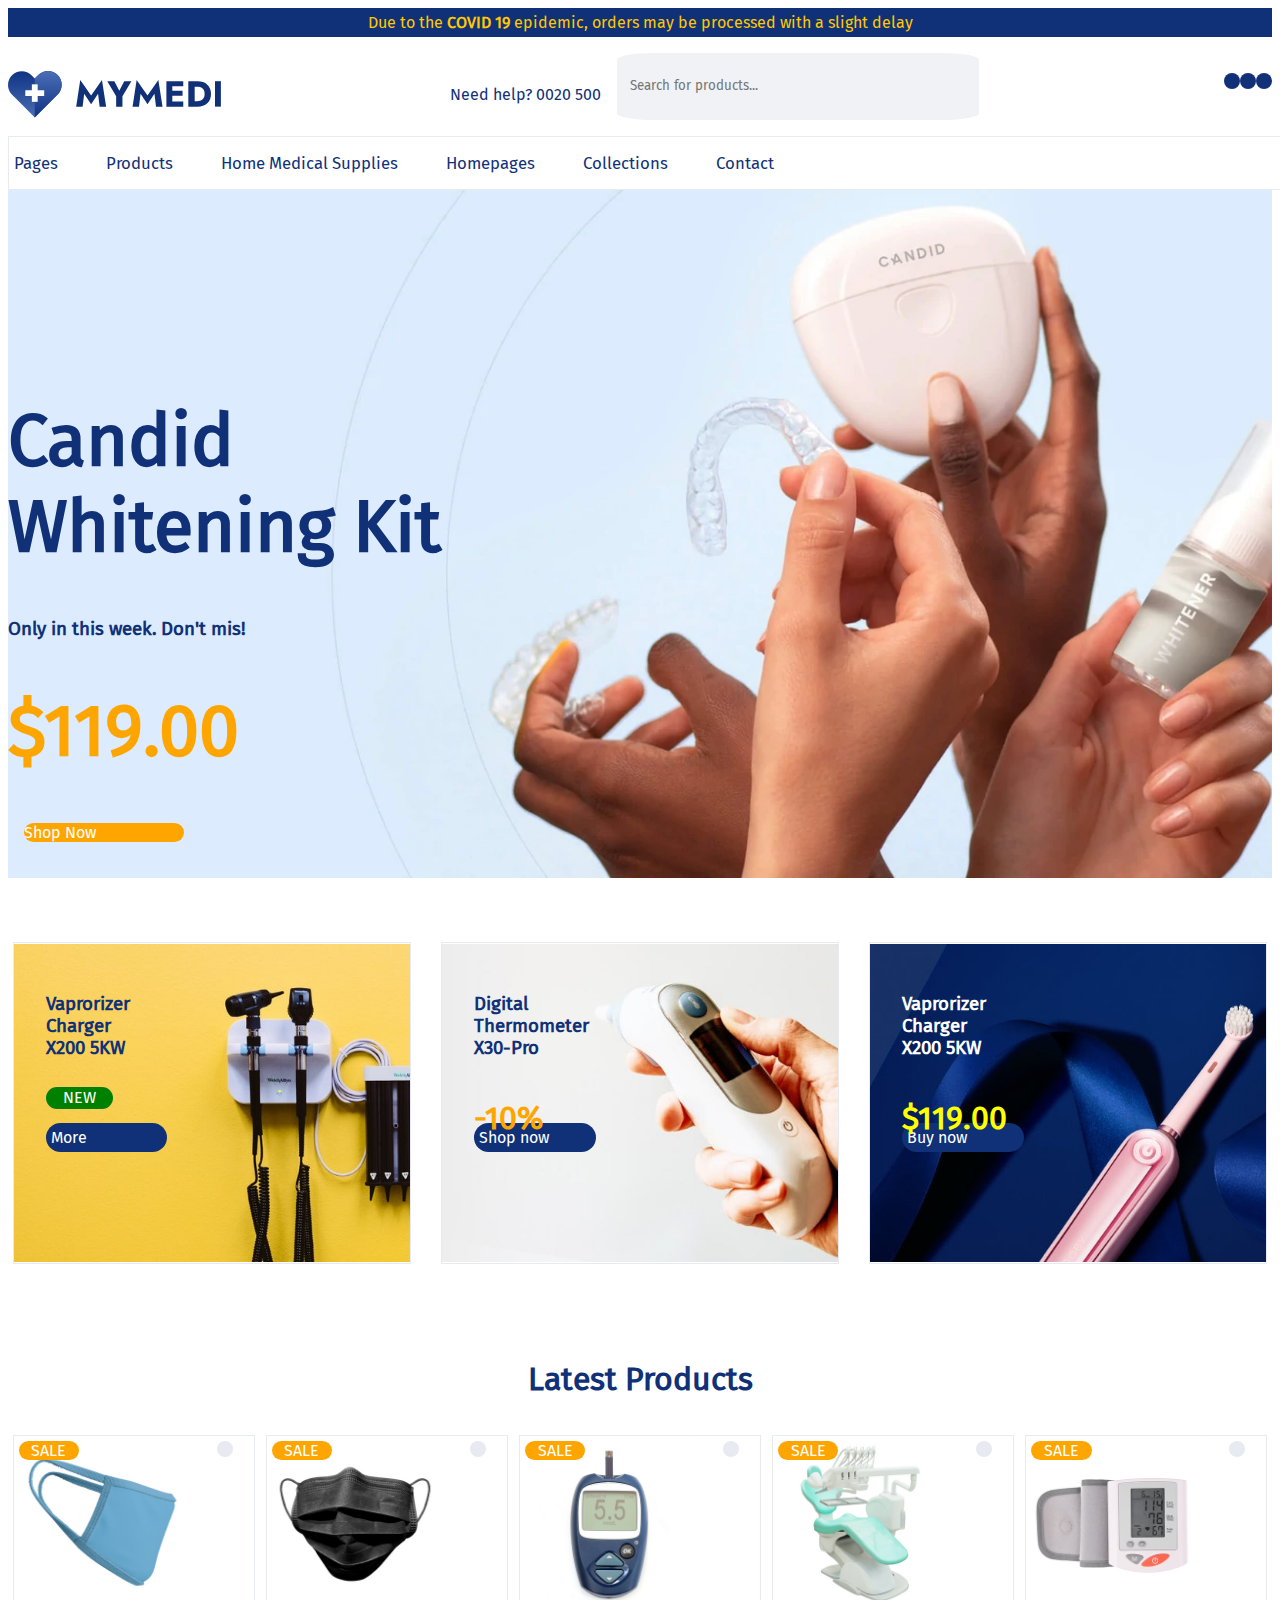
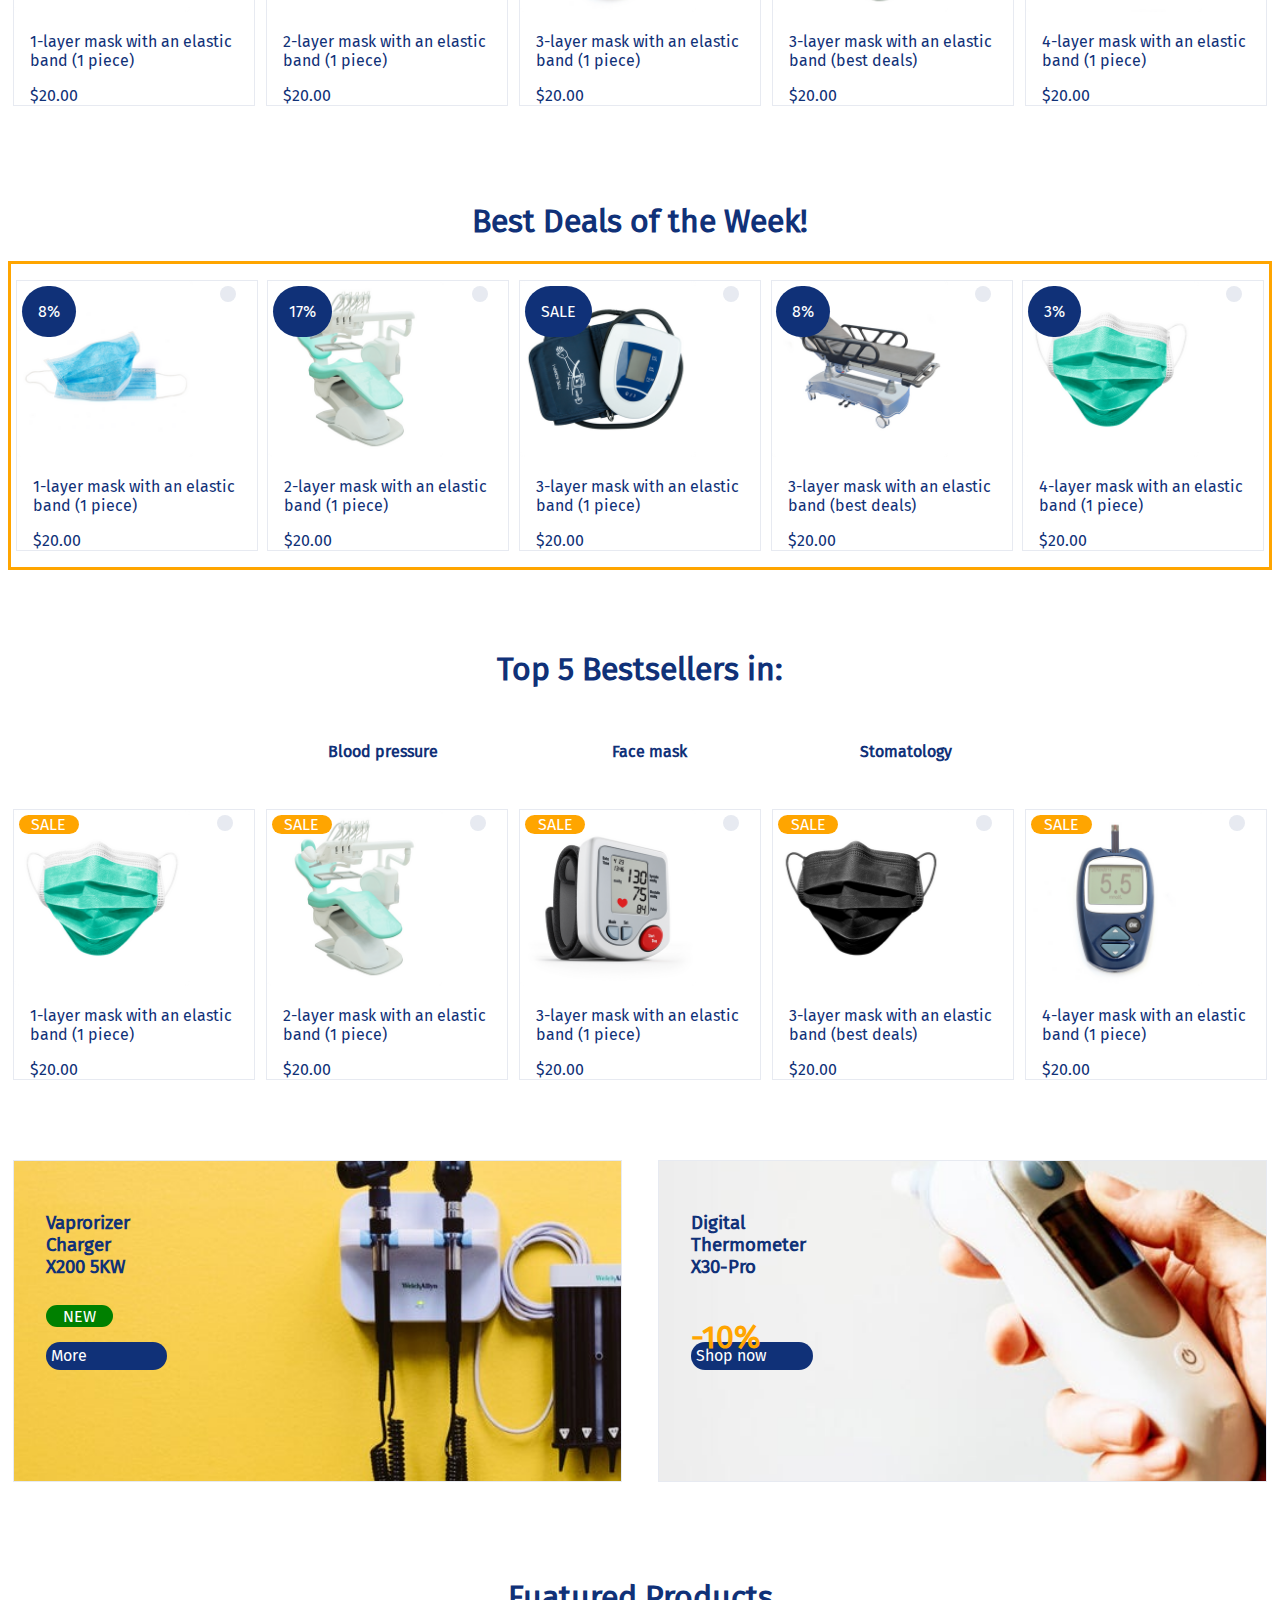
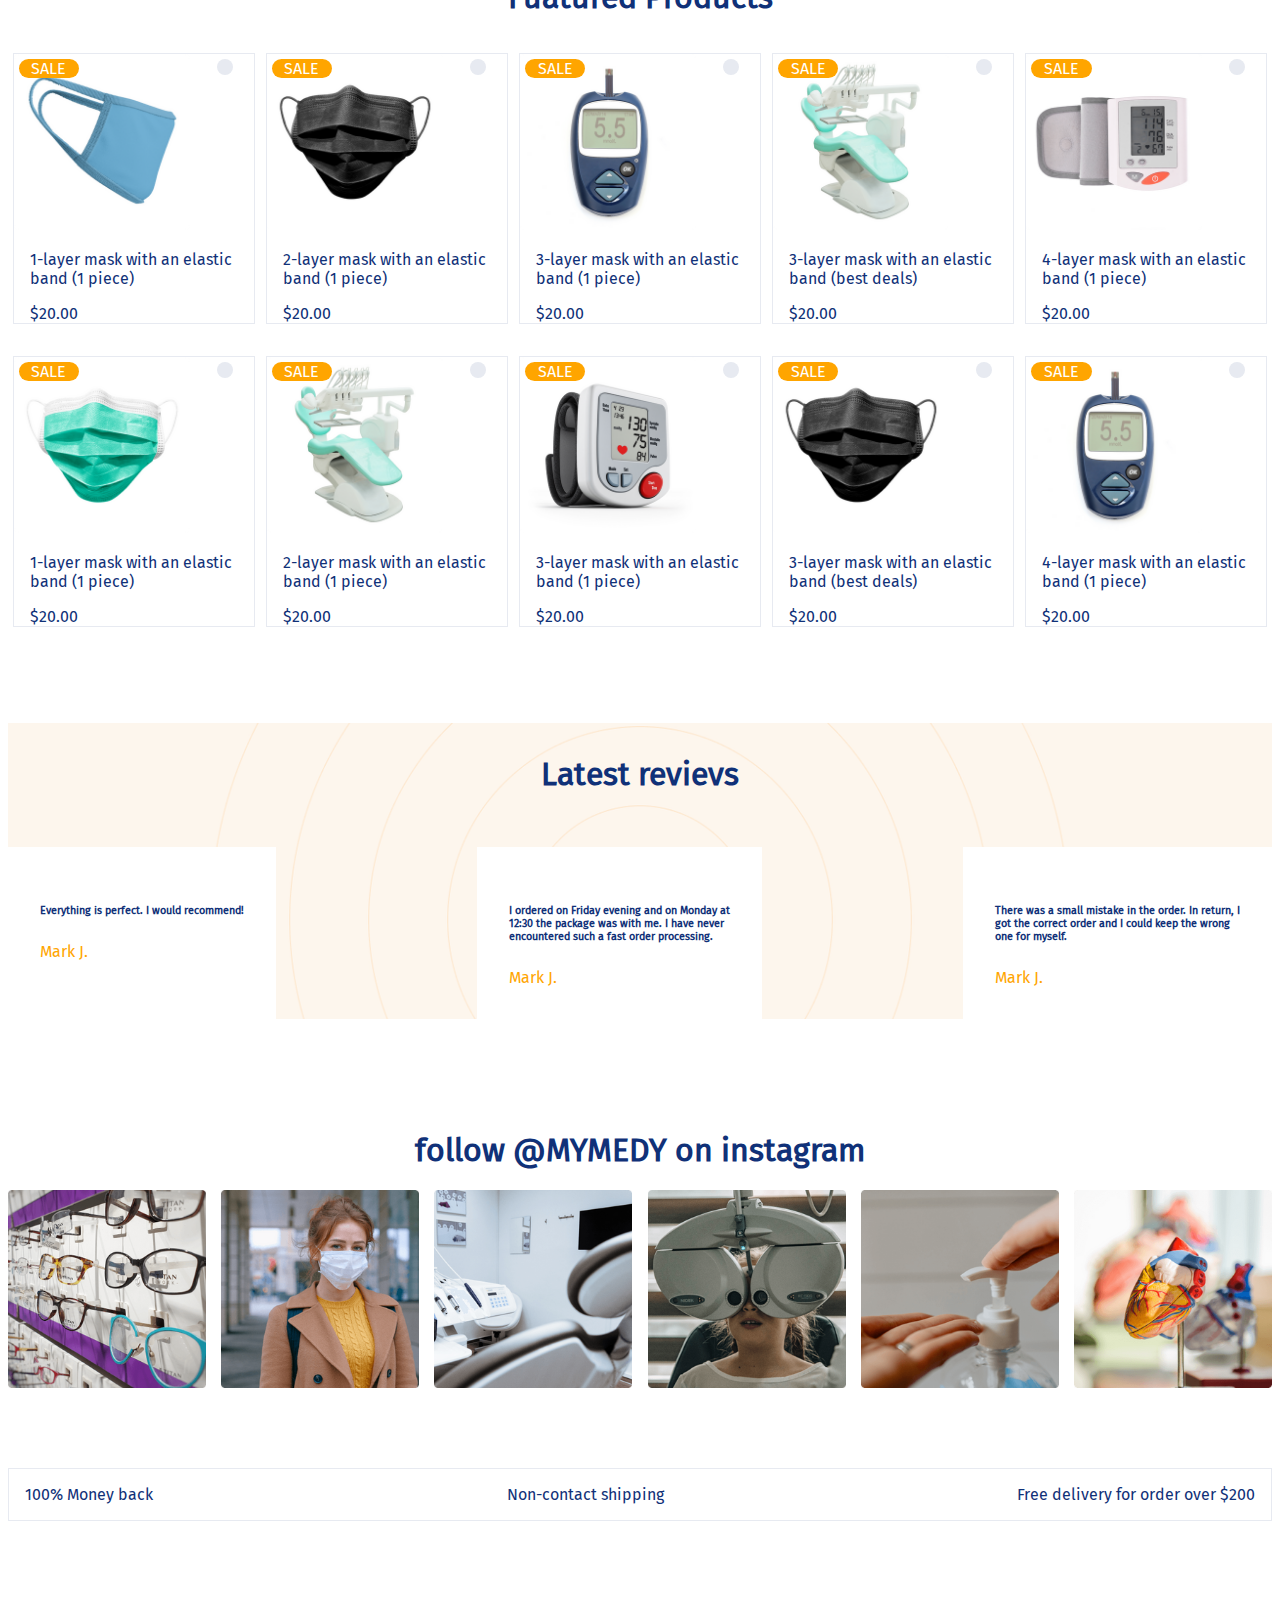
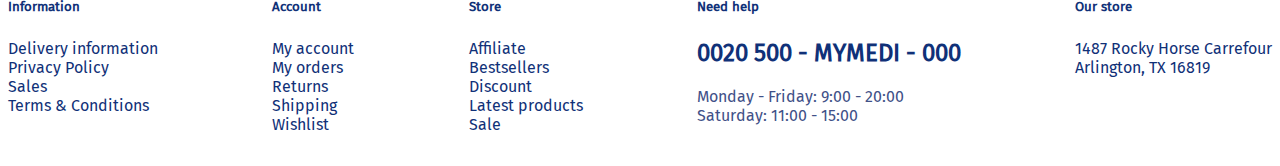
<file: pages/home.html>
<!DOCTYPE html>
<html lang="en">

<head>
    <meta charset="UTF-8">
    <meta name="viewport" content="width=device-width, initial-scale=1.0">
    <meta charset="UTF-8">
    <meta name="viewport" content="width=device-width, initial-scale=1.0">
    <title>Home – Medi Fastest Shopify Theme Demo</title>
    <link rel="stylesheet" href="./../style/style.css">
    <link rel="stylesheet" href="https://cdnjs.cloudflare.com/ajax/libs/font-awesome/6.0.0-beta3/css/all.min.css" integrity="sha512-Fo3rlrZj/k7ujTnHg4CGR2D7kSs0v4LLanw2qksYuRlEzO+tcaEPQogQ0KaoGN26/zrn20ImR1DfuLWnOo7aBA==" crossorigin="anonymous" referrerpolicy="no-referrer"
    />
    <link href="https://cdn.jsdelivr.net/npm/bootstrap@5.1.3/dist/css/bootstrap.min.css" rel="stylesheet" integrity="sha384-1BmE4kWBq78iYhFldvKuhfTAU6auU8tT94WrHftjDbrCEXSU1oBoqyl2QvZ6jIW3" crossorigin="anonymous">
</head>

<body>
    <nav>
        <div class="covid-info">Due to the <strong style="color: #ffc800;">COVID 19</strong> epidemic, orders may be processed with a slight delay</div>
        <div class="container">
            <div class="onen-menu" style="display: none;"><i class="fas fa-bars"></i></div>

            <section class="controls">
                <svg class="svg" width="213" height="47" viewBox="0 0 213 47" fill="none" xmlns="http://www.w3.org/2000/svg"><path d="M76.1758 22.6891L83.1207 33.2701L90.0656 22.6891L91.6291 35.6335H98.1376L93.9562 8.90839L83.1207 24.3981L72.2488 8.90839L68.1764 35.6335H74.6122L76.1758 22.6891Z" fill="#103178"></path><path d="M116.268 10.181L111.287 19.7439L106.342 10.181H99.2875L108.16 25.3071V35.6335H114.45V25.2707L123.395 10.181H116.268Z" fill="#103178"></path><path d="M132.563 22.6891L139.508 33.2701L146.453 22.6891L148.017 35.6335H154.525L150.344 8.90839L139.508 24.3981L128.636 8.90839L124.564 35.6335H131L132.563 22.6891Z" fill="#103178"></path><path d="M162.438 35.6335H175.274V30.5794H162.438V35.6335ZM162.438 15.2352H175.274V10.181H162.438V15.2352ZM162.438 24.7617H174.546V19.7439H162.438V24.7617ZM158.402 10.181V35.6335H164.293V10.181H158.402Z" fill="#103178"></path><path d="M180.311 10.181V35.6335H186.674V10.181H180.311ZM189.365 35.6335C191.449 35.6335 193.328 35.3426 195.001 34.7609C196.673 34.1549 198.103 33.3064 199.291 32.2156C200.503 31.1006 201.424 29.7673 202.055 28.2159C202.685 26.6403 203 24.8707 203 22.9073C203 20.9438 202.685 19.1864 202.055 17.635C201.424 16.0593 200.503 14.7261 199.291 13.6353C198.103 12.5202 196.673 11.6718 195.001 11.09C193.328 10.484 191.449 10.181 189.365 10.181H184.347V15.6715H189.183C190.153 15.6715 191.086 15.7927 191.983 16.0351C192.88 16.2775 193.667 16.6775 194.346 17.235C195.049 17.7925 195.607 18.544 196.019 19.4894C196.431 20.4105 196.637 21.5498 196.637 22.9073C196.637 24.2647 196.431 25.4162 196.019 26.3615C195.607 27.2827 195.049 28.022 194.346 28.5795C193.667 29.1371 192.88 29.537 191.983 29.7794C191.086 30.0219 190.153 30.1431 189.183 30.1431H184.347V35.6335H189.365Z" fill="#103178"></path><path d="M207 10.181V35.6335H212.89V10.181H207Z" fill="#103178"></path><path d="M4.8943 24.6045L4.05436 23.7646C2.77253 22.4878 1.75473 20.971 1.05908 19.3008C0.36344 17.6306 0.00357172 15.8398 2.64876e-05 14.0305C-0.00713342 10.3766 1.43752 6.86947 4.01619 4.28068C6.59485 1.69189 10.0963 0.233505 13.7502 0.226345C17.4042 0.219185 20.9113 1.66384 23.5001 4.2425L26.758 7.55133L30.0159 4.2425C31.2809 2.92046 32.797 1.86429 34.4755 1.13593C36.154 0.407572 37.961 0.02168 39.7906 0.00088755C41.6202 -0.0199049 43.4355 0.32482 45.1301 1.01485C46.8248 1.70488 48.3645 2.72632 49.6592 4.01927C50.9538 5.31222 51.9773 6.85065 52.6695 8.54436C53.3618 10.2381 53.7089 12.0529 53.6905 13.8825C53.6721 15.7122 53.2885 17.5197 52.5624 19.1991C51.8362 20.8786 50.782 22.3961 49.4617 23.6628L48.6217 24.5027L26.758 46.4173L11.6647 31.324L4.8943 24.6045Z" fill="url(#paint0_linear)"></path><path d="M30.0159 4.2425L26.758 7.55133V46.4173L48.6217 24.5027L49.4616 23.6628C50.782 22.3961 51.8362 20.8786 52.5624 19.1991C53.2885 17.5197 53.6721 15.7122 53.6905 13.8825C53.7089 12.0529 53.3617 10.2381 52.6695 8.54436C51.9773 6.85065 50.9538 5.31222 49.6591 4.01927C48.3645 2.72632 46.8247 1.70488 45.1301 1.01485C43.4355 0.32482 41.6202 -0.0199049 39.7906 0.00088755C37.961 0.02168 36.154 0.407572 34.4755 1.13593C32.797 1.86429 31.2808 2.92046 30.0159 4.2425Z" fill="url(#paint1_linear)"></path><path d="M17.3043 22.161L36.2116 22.0665" stroke="white" stroke-width="5.81772" stroke-miterlimit="10"></path><path d="M26.758 13.3327L26.758 30.8295" stroke="white" stroke-width="5.81772" stroke-miterlimit="10"></path> <defs><linearGradient id="paint0_linear" x1="26.8456" y1="0" x2="26.8456" y2="46.4173" gradientUnits="userSpaceOnUse"> <stop stop-color="#0F3484"></stop> <stop offset="1" stop-color="#4B6CB3"></stop> </linearGradient><linearGradient id="paint1_linear" x1="40.2246" y1="0" x2="40.2246" y2="46.4173" gradientUnits="userSpaceOnUse"> <stop stop-color="#4B6DB6"></stop> <stop offset="1" stop-color="#0F3484"></stop> </linearGradient> </defs> </svg>
                <div style="display: flex; margin-bottom: 1rem;">
                    <p class="need-help" style="padding-top: 1rem;">Need help? 0020 500</p>
                    <input class="seacth" name="q" type="text" placeholder="Search for products..." autocomplete="off">
                </div>
                <div class="icons">
                    <i class="fas fa-user-friends"></i>
                    <i class="fas fa-heart">
                            <div class="circle"></div>
                        </i>
                    <i class="fas fa-thumbtack">
                            <div class="circle"></div>
                        </i>
                    <i class="fas fa-shopping-basket">
                            <div class="circle"></div>
                        </i>
                </div>
            </section>
        </div>
        <div class="pages">
            <div class="container">
                <ul>
                    <li><i class="fas fa-bars" style="margin-right: 0.3rem;"></i>Pages</li>
                    <li><a href="./../index.html">Products</a></li>
                    <li>Home Medical Supplies</li>
                    <li>Homepages</li>
                    <li><a href="./collectios.html">Collections</a></li>
                    <li>Contact</li>
                </ul>
            </div>
        </div>
    </nav>

    <section class="bg">
        <div class="container">
            <div style="padding-top: 10rem;">
                <h1>Candid<br>Whitening Kit</h1>
                <h3>Only in this week. Don't mis!</h3>
                <h1 style="color: orange;">$119.00</h1>
                <div class="btn">Shop Now</div>
            </div>
        </div>
    </section>
    <section class="hotProducts">
        <div class="container">
            <div class="cards">
                <div class="card c1">
                    <div class="info">
                        <div class="new" style="position: absolute; margin-top: 7rem;">NEW</div>
                        <h3>Vaprorizer <br> Charger <br> X200 5KW</h3>
                        <div class="btn">More</div>
                    </div>
                </div>
                <div class="card c2">
                    <div class="info">
                        <h3>Digital <br> Thermometer <br> X30-Pro
                        </h3>
                        <h1 style="color: orange; position: absolute;">-10%</h1>
                        <div class="btn">Shop now</div>
                    </div>
                </div>
                <div class="card c3">
                    <div class="info">
                        <h3 style="color: white !important;">Vaprorizer <br> Charger <br> X200 5KW</h3>
                        <h1 style="color: yellow; position: absolute;">$119.00</h1>
                        <div class="btn">Buy now</div>
                    </div>
                </div>
            </div>
        </div>
    </section>

    <section class="latest">
        <div class="container">
            <h1>Latest Products</h1>
            <section class="cards">
                <div class="card">
                    <i class="fas fa-microscope"></i>
                    <div class="sale">SALE</div>
                    <img src="./../img/products/mask.png" alt="">
                    <p class="description">1-layer mask with an elastic <br> band (1 piece)</p>
                    <span class="price">$20.00</span>
                </div>

                <div class="card">
                    <i class="fas fa-microscope"></i>
                    <div class="sale">SALE</div>
                    <img src="./../img/products/mask2.png" alt="">
                    <p class="description">2-layer mask with an elastic <br> band (1 piece)</p>
                    <span class="price">$20.00</span>
                </div>

                <div class="card">
                    <i class="fas fa-microscope"></i>
                    <div class="sale">SALE</div>
                    <img src="./../img/products/products-10_374a7af8-c37d-4519-bca4-5460607c1b41_360x.png" alt="">
                    <p class="description">3-layer mask with an elastic <br> band (1 piece)</p>
                    <span class="price">$20.00</span>
                </div>

                <div class="card">
                    <i class="fas fa-microscope"></i>
                    <div class="sale">SALE</div>
                    <img src="./../img/products/products-15_360x.png" alt="">
                    <p class="description">3-layer mask with an elastic <br> band (best deals)</p>
                    <span class="price">$20.00</span>
                </div>

                <div class="card">
                    <i class="fas fa-microscope"></i>
                    <div class="sale">SALE</div>
                    <img src="./../img/products/products-19_7006b792-f198-4e7a-89e8-4d388557134b_360x.png" alt="">
                    <p class="description">4-layer mask with an elastic <br> band (1 piece)</p>
                    <span class="price">$20.00</span>
                </div>
            </section>
    </section>

    <section class="bestDeals">
        <div class="container">
            <h1>Best Deals of the Week!</h1>
            <section class="cards">
                <div class="card">
                    <i class="fas fa-microscope"></i>
                    <div class="sale">8%</div>
                    <img src="./../img/products/products-5_360x.png" alt="">
                    <p class="description">1-layer mask with an elastic <br> band (1 piece)</p>
                    <span class="price">$20.00</span>
                </div>

                <div class="card">
                    <i class="fas fa-microscope"></i>
                    <div class="sale">17%</div>
                    <img src="./../img/products/products-15_360x.png" alt="">
                    <p class="description">2-layer mask with an elastic <br> band (1 piece)</p>
                    <span class="price">$20.00</span>
                </div>

                <div class="card">
                    <i class="fas fa-microscope"></i>
                    <div class="sale">SALE</div>
                    <img src="./../img/products/products-22_53ce6fe4-046b-4043-9764-ee9d09d4b6e2_360x.png" alt="">
                    <p class="description">3-layer mask with an elastic <br> band (1 piece)</p>
                    <span class="price">$20.00</span>
                </div>

                <div class="card">
                    <i class="fas fa-microscope"></i>
                    <div class="sale">8%</div>
                    <img src="./../img/products/products-6_360x.png" alt="">
                    <p class="description">3-layer mask with an elastic <br> band (best deals)</p>
                    <span class="price">$20.00</span>
                </div>

                <div class="card">
                    <i class="fas fa-microscope"></i>
                    <div class="sale">3%</div>
                    <img src="./../img/products/products-26_0fdf7326-70db-4239-b8f5-20751ee1860f_360x.png" alt="">
                    <p class="description">4-layer mask with an elastic <br> band (1 piece)</p>
                    <span class="price">$20.00</span>
                </div>
        </div>
        </div>
        </section>

        <section class="top5">
            <div class="container">
                <h1>Top 5 Bestsellers in:</h1>
                <div style="display: flex; justify-content: space-between; max-width: 45rem; margin: auto; flex-wrap: wrap;">
                    <h4>Blood pressure</h4>
                    <h4>Face mask</h4>
                    <h4>Stomatology</h4>
                </div>
                <section class="cards">
                    <div class="card">
                        <i class="fas fa-microscope"></i>
                        <div class="sale">SALE</div>
                        <img src="./../img/products/products-26_0fdf7326-70db-4239-b8f5-20751ee1860f_360x.png" alt="">
                        <p class="description">1-layer mask with an elastic <br> band (1 piece)</p>
                        <span class="price">$20.00</span>
                    </div>

                    <div class="card">
                        <i class="fas fa-microscope"></i>
                        <div class="sale">SALE</div>
                        <img src="./../img/products/products-15_360x.png" alt="">
                        <p class="description">2-layer mask with an elastic <br> band (1 piece)</p>
                        <span class="price">$20.00</span>
                    </div>

                    <div class="card">
                        <i class="fas fa-microscope"></i>
                        <div class="sale">SALE</div>
                        <img src="./../img/products/products-1_360x.png" alt="">
                        <p class="description">3-layer mask with an elastic <br> band (1 piece)</p>
                        <span class="price">$20.00</span>
                    </div>

                    <div class="card">
                        <i class="fas fa-microscope"></i>
                        <div class="sale">SALE</div>
                        <img src="./../img/products/mask2.png" alt="">
                        <p class="description">3-layer mask with an elastic <br> band (best deals)</p>
                        <span class="price">$20.00</span>
                    </div>

                    <div class="card">
                        <i class="fas fa-microscope"></i>
                        <div class="sale">SALE</div>
                        <img src="./../img/products/products-10_374a7af8-c37d-4519-bca4-5460607c1b41_360x.png" alt="">
                        <p class="description">4-layer mask with an elastic <br> band (1 piece)</p>
                        <span class="price">$20.00</span>
                    </div>
                </section>
        </section>

        <div class="second">
            <section class="hotProducts">
                <div class="container">
                    <div class="cards">
                        <div class="card c1">
                            <div class="info">
                                <div class="new" style="position: absolute; margin-top: 7rem;">NEW</div>
                                <h3>Vaprorizer <br> Charger <br> X200 5KW</h3>
                                <div class="btn">More</div>
                            </div>
                        </div>
                        <div class="card c2">
                            <div class="info">
                                <h3>Digital <br> Thermometer <br> X30-Pro
                                </h3>
                                <h1 style="color: orange; position: absolute;">-10%</h1>
                                <div class="btn">Shop now</div>
                            </div>
                        </div>
                    </div>
                </div>
            </section>
        </div>

        <section class="fuatured">
            <div class="container">
                <h1>Fuatured Products</h1>
                <section class="cards">
                    <div class="card">
                        <i class="fas fa-microscope"></i>
                        <div class="sale">SALE</div>
                        <img src="./../img/products/mask.png" alt="">
                        <p class="description">1-layer mask with an elastic <br> band (1 piece)</p>
                        <span class="price">$20.00</span>
                    </div>

                    <div class="card">
                        <i class="fas fa-microscope"></i>
                        <div class="sale">SALE</div>
                        <img src="./../img/products/mask2.png" alt="">
                        <p class="description">2-layer mask with an elastic <br> band (1 piece)</p>
                        <span class="price">$20.00</span>
                    </div>

                    <div class="card">
                        <i class="fas fa-microscope"></i>
                        <div class="sale">SALE</div>
                        <img src="./../img/products/products-10_374a7af8-c37d-4519-bca4-5460607c1b41_360x.png" alt="">
                        <p class="description">3-layer mask with an elastic <br> band (1 piece)</p>
                        <span class="price">$20.00</span>
                    </div>

                    <div class="card">
                        <i class="fas fa-microscope"></i>
                        <div class="sale">SALE</div>
                        <img src="./../img/products/products-15_360x.png" alt="">
                        <p class="description">3-layer mask with an elastic <br> band (best deals)</p>
                        <span class="price">$20.00</span>
                    </div>

                    <div class="card">
                        <i class="fas fa-microscope"></i>
                        <div class="sale">SALE</div>
                        <img src="./../img/products/products-19_7006b792-f198-4e7a-89e8-4d388557134b_360x.png" alt="">
                        <p class="description">4-layer mask with an elastic <br> band (1 piece)</p>
                        <span class="price">$20.00</span>
                    </div>
                    <div class="card">
                        <i class="fas fa-microscope"></i>
                        <div class="sale">SALE</div>
                        <img src="./../img/products/products-26_0fdf7326-70db-4239-b8f5-20751ee1860f_360x.png" alt="">
                        <p class="description">1-layer mask with an elastic <br> band (1 piece)</p>
                        <span class="price">$20.00</span>
                    </div>

                    <div class="card">
                        <i class="fas fa-microscope"></i>
                        <div class="sale">SALE</div>
                        <img src="./../img/products/products-15_360x.png" alt="">
                        <p class="description">2-layer mask with an elastic <br> band (1 piece)</p>
                        <span class="price">$20.00</span>
                    </div>

                    <div class="card">
                        <i class="fas fa-microscope"></i>
                        <div class="sale">SALE</div>
                        <img src="./../img/products/products-1_360x.png" alt="">
                        <p class="description">3-layer mask with an elastic <br> band (1 piece)</p>
                        <span class="price">$20.00</span>
                    </div>

                    <div class="card">
                        <i class="fas fa-microscope"></i>
                        <div class="sale">SALE</div>
                        <img src="./../img/products/mask2.png" alt="">
                        <p class="description">3-layer mask with an elastic <br> band (best deals)</p>
                        <span class="price">$20.00</span>
                    </div>

                    <div class="card">
                        <i class="fas fa-microscope"></i>
                        <div class="sale">SALE</div>
                        <img src="./../img/products/products-10_374a7af8-c37d-4519-bca4-5460607c1b41_360x.png" alt="">
                        <p class="description">4-layer mask with an elastic <br> band (1 piece)</p>
                        <span class="price">$20.00</span>
                    </div>
                </section>
            </div>
        </section>

        <section class="revievs">
            <div class="container">
                <h1>Latest revievs</h1>
                <div class="comments">
                    <div class="comment">
                        <h6>Everything is perfect. I would recommend!</h6>
                        <span>Mark J.</span>
                        <div class="stars">
                            <i class="fas fa-star y"></i>
                            <i class="fas fa-star y"></i>
                            <i class="fas fa-star y"></i>
                            <i class="fas fa-star y"></i>
                            <i class="fas fa-star n"></i>
                        </div>
                    </div>
                    <div class="comment">
                        <h6>I ordered on Friday evening and on Monday at <br> 12:30 the package was with me. I have never <br> encountered such a fast order processing.</h6>
                        <span>Mark J.</span>
                        <div class="stars">
                            <i class="fas fa-star y"></i>
                            <i class="fas fa-star y"></i>
                            <i class="fas fa-star y"></i>
                            <i class="fas fa-star y"></i>
                            <i class="fas fa-star n"></i>
                        </div>
                    </div>
                    <div class="comment">
                        <h6>There was a small mistake in the order. In return, I <br> got the correct order and I could keep the wrong <br> one for myself.</h6>
                        <span>Mark J.</span>
                        <div class="stars">
                            <i class="fas fa-star y"></i>
                            <i class="fas fa-star y"></i>
                            <i class="fas fa-star y"></i>
                            <i class="fas fa-star y"></i>
                            <i class="fas fa-star n"></i>
                        </div>
                    </div>
                </div>
            </div>
        </section>

        <section class="follow">
            <div class="container">
                <h1>follow @MYMEDY on instagram</h1>
                <div class="pictures">
                    <img src="./../img/follow/home1-instagram-1_280x.png" alt="">
                    <img src="./../img/follow/home1-instagram-2_280x.png" alt="">
                    <img src="./../img/follow/home1-instagram-3_280x.png" alt="">
                    <img src="./../img/follow/home1-instagram-4_280x.png" alt="">
                    <img src="./../img/follow/home1-instagram-5_280x.png" alt="">
                    <img src="./../img/follow/home1-instagram-6_280x.png" alt="">
                </div>
            </div>
        </section>

        <footer>
            <div style="border: #E7EAF1 1px solid;">
                <div class="container">
                    <div class="dop-info">
                        <div><i class="fas fa-wallet"></i> 100% Money back</div>
                        <div><i class="fas fa-box"></i> Non-contact shipping</div>
                        <div><i class="fas fa-truck-moving"></i> Free delivery for order over $200</div>
                    </div>
                </div>
            </div>

            <div class="container">
                <div class="full-info">
                    <div class="information">
                        <h5>Information</h5>
                        <ul>
                            <li>Delivery information</li>
                            <li>Privacy Policy</li>
                            <li>Sales</li>
                            <li>Terms & Conditions</li>
                        </ul>
                    </div>

                    <div class="account">
                        <h5>Account</h5>
                        <ul>
                            <li>My account</li>
                            <li>My orders</li>
                            <li>Returns</li>
                            <li>Shipping</li>
                            <li>Wishlist</li>
                        </ul>
                    </div>

                    <div class="store">
                        <h5>Store</h5>
                        <ul>
                            <li>Affiliate</li>
                            <li>Bestsellers</li>
                            <li>Discount</li>
                            <li>Latest products</li>
                            <li>Sale</li>
                        </ul>
                    </div>

                    <div class="need-help">
                        <h5>Need help</h5>
                        <ul>
                            <li>
                                <h2>0020 500 - MYMEDI - 000</h2>
                            </li>
                            <li>
                                <div class="info-text">Monday - Friday: 9:00 - 20:00</div>
                            </li>
                            <li>
                                <div class="info-text">Saturday: 11:00 - 15:00</div>
                            </li>
                        </ul>
                    </div>

                    <div class="our-store">
                        <h5>Our store</h5>
                        <ul>
                            <li>1487 Rocky Horse Carrefour <br> Arlington, TX 16819</li>
                            <div class="icons">
                                <i class="fas fa-user-friends"></i>
                                <i class="fas fa-heart"></i>
                                <i class="fas fa-thumbtack"></i>
                                <i class="fas fa-shopping-basket"></i>
                            </div>
                        </ul>
                    </div>
                </div>
        </footer>
</body>

</html>
</file>
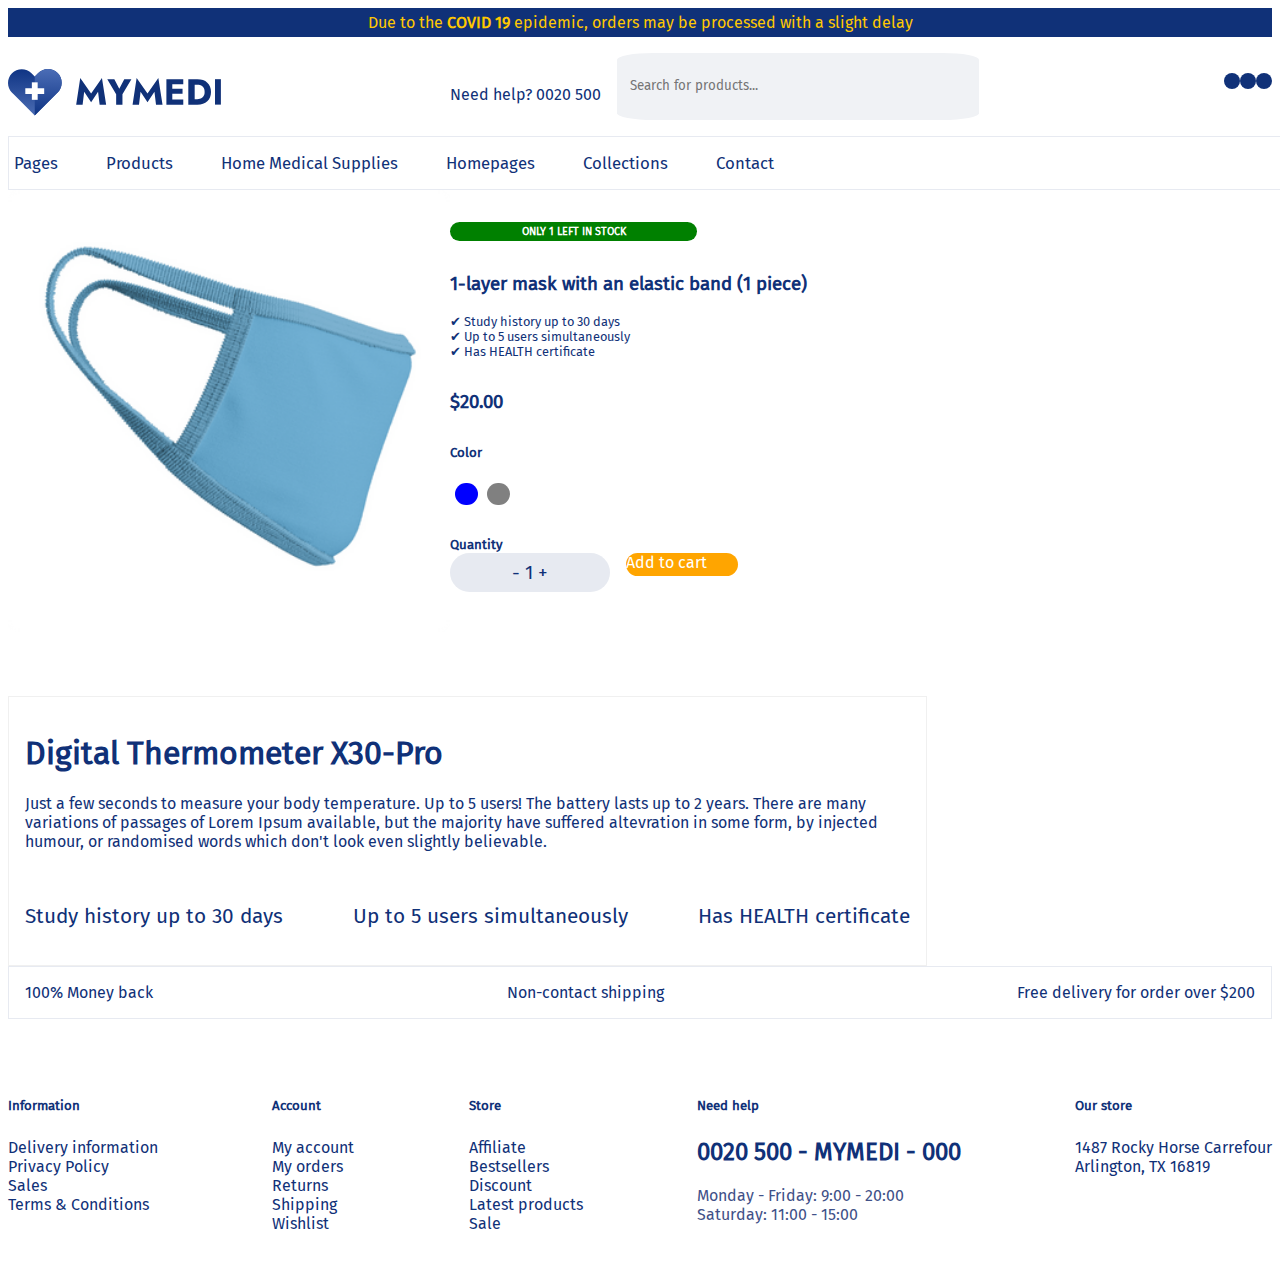
<file: pages/product.html>
<!DOCTYPE html>
<html lang="en">

<head>
    <meta charset="UTF-8">
    <meta name="viewport" content="width=device-width, initial-scale=1.0">
    <title>Products – Medi Fastest Shopify Theme Demo</title>
    <link rel="stylesheet" href="./../style/style.css">
    <link rel="stylesheet" href="https://cdnjs.cloudflare.com/ajax/libs/font-awesome/6.0.0-beta3/css/all.min.css" integrity="sha512-Fo3rlrZj/k7ujTnHg4CGR2D7kSs0v4LLanw2qksYuRlEzO+tcaEPQogQ0KaoGN26/zrn20ImR1DfuLWnOo7aBA==" crossorigin="anonymous" referrerpolicy="no-referrer"
    />
    <link href="https://cdn.jsdelivr.net/npm/bootstrap@5.1.3/dist/css/bootstrap.min.css" rel="stylesheet" integrity="sha384-1BmE4kWBq78iYhFldvKuhfTAU6auU8tT94WrHftjDbrCEXSU1oBoqyl2QvZ6jIW3" crossorigin="anonymous">
</head>

<body>
    <nav>
        <div class="covid-info">Due to the <strong style="color: #ffc800;">COVID 19</strong> epidemic, orders may be processed with a slight delay</div>
        <div class="container">
            <div class="onen-menu" style="display: none;"><i class="fas fa-bars"></i></div>

            <section class="controls">
                <a href="./pages/home.html">
                    <svg class="svg" width="213" height="47" viewBox="0 0 213 47" fill="none" xmlns="http://www.w3.org/2000/svg"><path d="M76.1758 22.6891L83.1207 33.2701L90.0656 22.6891L91.6291 35.6335H98.1376L93.9562 8.90839L83.1207 24.3981L72.2488 8.90839L68.1764 35.6335H74.6122L76.1758 22.6891Z" fill="#103178"></path><path d="M116.268 10.181L111.287 19.7439L106.342 10.181H99.2875L108.16 25.3071V35.6335H114.45V25.2707L123.395 10.181H116.268Z" fill="#103178"></path><path d="M132.563 22.6891L139.508 33.2701L146.453 22.6891L148.017 35.6335H154.525L150.344 8.90839L139.508 24.3981L128.636 8.90839L124.564 35.6335H131L132.563 22.6891Z" fill="#103178"></path><path d="M162.438 35.6335H175.274V30.5794H162.438V35.6335ZM162.438 15.2352H175.274V10.181H162.438V15.2352ZM162.438 24.7617H174.546V19.7439H162.438V24.7617ZM158.402 10.181V35.6335H164.293V10.181H158.402Z" fill="#103178"></path><path d="M180.311 10.181V35.6335H186.674V10.181H180.311ZM189.365 35.6335C191.449 35.6335 193.328 35.3426 195.001 34.7609C196.673 34.1549 198.103 33.3064 199.291 32.2156C200.503 31.1006 201.424 29.7673 202.055 28.2159C202.685 26.6403 203 24.8707 203 22.9073C203 20.9438 202.685 19.1864 202.055 17.635C201.424 16.0593 200.503 14.7261 199.291 13.6353C198.103 12.5202 196.673 11.6718 195.001 11.09C193.328 10.484 191.449 10.181 189.365 10.181H184.347V15.6715H189.183C190.153 15.6715 191.086 15.7927 191.983 16.0351C192.88 16.2775 193.667 16.6775 194.346 17.235C195.049 17.7925 195.607 18.544 196.019 19.4894C196.431 20.4105 196.637 21.5498 196.637 22.9073C196.637 24.2647 196.431 25.4162 196.019 26.3615C195.607 27.2827 195.049 28.022 194.346 28.5795C193.667 29.1371 192.88 29.537 191.983 29.7794C191.086 30.0219 190.153 30.1431 189.183 30.1431H184.347V35.6335H189.365Z" fill="#103178"></path><path d="M207 10.181V35.6335H212.89V10.181H207Z" fill="#103178"></path><path d="M4.8943 24.6045L4.05436 23.7646C2.77253 22.4878 1.75473 20.971 1.05908 19.3008C0.36344 17.6306 0.00357172 15.8398 2.64876e-05 14.0305C-0.00713342 10.3766 1.43752 6.86947 4.01619 4.28068C6.59485 1.69189 10.0963 0.233505 13.7502 0.226345C17.4042 0.219185 20.9113 1.66384 23.5001 4.2425L26.758 7.55133L30.0159 4.2425C31.2809 2.92046 32.797 1.86429 34.4755 1.13593C36.154 0.407572 37.961 0.02168 39.7906 0.00088755C41.6202 -0.0199049 43.4355 0.32482 45.1301 1.01485C46.8248 1.70488 48.3645 2.72632 49.6592 4.01927C50.9538 5.31222 51.9773 6.85065 52.6695 8.54436C53.3618 10.2381 53.7089 12.0529 53.6905 13.8825C53.6721 15.7122 53.2885 17.5197 52.5624 19.1991C51.8362 20.8786 50.782 22.3961 49.4617 23.6628L48.6217 24.5027L26.758 46.4173L11.6647 31.324L4.8943 24.6045Z" fill="url(#paint0_linear)"></path><path d="M30.0159 4.2425L26.758 7.55133V46.4173L48.6217 24.5027L49.4616 23.6628C50.782 22.3961 51.8362 20.8786 52.5624 19.1991C53.2885 17.5197 53.6721 15.7122 53.6905 13.8825C53.7089 12.0529 53.3617 10.2381 52.6695 8.54436C51.9773 6.85065 50.9538 5.31222 49.6591 4.01927C48.3645 2.72632 46.8247 1.70488 45.1301 1.01485C43.4355 0.32482 41.6202 -0.0199049 39.7906 0.00088755C37.961 0.02168 36.154 0.407572 34.4755 1.13593C32.797 1.86429 31.2808 2.92046 30.0159 4.2425Z" fill="url(#paint1_linear)"></path><path d="M17.3043 22.161L36.2116 22.0665" stroke="white" stroke-width="5.81772" stroke-miterlimit="10"></path><path d="M26.758 13.3327L26.758 30.8295" stroke="white" stroke-width="5.81772" stroke-miterlimit="10"></path> <defs><linearGradient id="paint0_linear" x1="26.8456" y1="0" x2="26.8456" y2="46.4173" gradientUnits="userSpaceOnUse"> <stop stop-color="#0F3484"></stop> <stop offset="1" stop-color="#4B6CB3"></stop> </linearGradient><linearGradient id="paint1_linear" x1="40.2246" y1="0" x2="40.2246" y2="46.4173" gradientUnits="userSpaceOnUse"> <stop stop-color="#4B6DB6"></stop> <stop offset="1" stop-color="#0F3484"></stop> </linearGradient> </defs> </svg>
                </a>
                <div style="display: flex; margin-bottom: 1rem;">
                    <p class="need-help" style="padding-top: 1rem;">Need help? 0020 500</p>
                    <input class="seacth" name="q" type="text" placeholder="Search for products..." autocomplete="off">
                </div>
                <div class="icons">
                    <i class="fas fa-user-friends"></i>
                    <i class="fas fa-heart">
                        <div class="circle"></div>
                    </i>
                    <i class="fas fa-thumbtack">
                        <div class="circle"></div>
                    </i>
                    <i class="fas fa-shopping-basket">
                        <div class="circle"></div>
                    </i>
                </div>
            </section>
        </div>
        <div class="pages">
            <div class="container">
                <ul>
                    <li><i class="fas fa-bars" style="margin-right: 0.3rem;"></i>Pages</li>
                    <li>Products</li>
                    <li>Home Medical Supplies</li>
                    <li>Homepages</li>
                    <li><a href="./pages/collectios.html">Collections</a></li>
                    <li><a href="./pages/contacts.html">Contact</a></li>
                </ul>
            </div>
        </div>
    </nav>

    <section class="product">
        <div class="container">
            <img src="./../img/products/mask.png" alt="">
            <div class="prop">
                <h6 style="background-color: green; border-radius: 5rem; color: white; width: 15rem; text-align: center; padding: 0.2rem; margin: 2rem 0;">ONLY 1 LEFT IN STOCK</h6>
                <h3>1-layer mask with an elastic band (1 piece)</h3>
                <ul class="info-list">
                    <li>✔ Study history up to 30 days</li>
                    <li>✔ Up to 5 users simultaneously</li>
                    <li>✔ Has HEALTH certificate</li>
                </ul>
                <h3 style=" margin: 2rem 0;">$20.00</h3>
                <div class="part">
                    <h5>Color</h5>
                    <div class="color">
                        <div class="blue"></div>
                        <div class="gray"></div>
                        <div class="black"></div>
                    </div>
                </div>
                <h5 style=" margin: 2rem 0 0 0 ;">Quantity</h5>
                <div style="display: flex;">
                    <div class="quantity">
                        <div class="q">- 1 +</div>
                    </div>
                    <div class="btn">Add to cart</div>
                </div>
            </div>
        </div>

        <div class="container" style="margin-top: 4rem;">
            <div class="dop-i">
                <h1>Digital Thermometer X30-Pro</h1>
                <span>Just a few seconds to measure your body temperature. Up to 5 users! The battery lasts up to 2 years.
    
                    There are many variations of passages of Lorem Ipsum available, but the majority have suffered altevration in some form, by injected humour, or randomised words which don't look even slightly believable.</span>
                <div style="display: flex; justify-content: space-between; font-size: 1.3rem; margin-top: 2rem;">
                    <p>Study history up to 30 days</p>
                    <p>Up to 5 users simultaneously</p>
                    <p>Has HEALTH certificate</p>
                </div>
            </div>
        </div>
    </section>

    <footer>
        <div style="border: #E7EAF1 1px solid;">
            <div class="container">
                <div class="dop-info">
                    <div><i class="fas fa-wallet"></i> 100% Money back</div>
                    <div><i class="fas fa-box"></i> Non-contact shipping</div>
                    <div><i class="fas fa-truck-moving"></i> Free delivery for order over $200</div>
                </div>
            </div>
        </div>

        <div class="container">
            <div class="full-info">
                <div class="information">
                    <h5>Information</h5>
                    <ul>
                        <li>Delivery information</li>
                        <li>Privacy Policy</li>
                        <li>Sales</li>
                        <li>Terms & Conditions</li>
                    </ul>
                </div>

                <div class="account">
                    <h5>Account</h5>
                    <ul>
                        <li>My account</li>
                        <li>My orders</li>
                        <li>Returns</li>
                        <li>Shipping</li>
                        <li>Wishlist</li>
                    </ul>
                </div>

                <div class="store">
                    <h5>Store</h5>
                    <ul>
                        <li>Affiliate</li>
                        <li>Bestsellers</li>
                        <li>Discount</li>
                        <li>Latest products</li>
                        <li>Sale</li>
                    </ul>
                </div>

                <div class="need-help">
                    <h5>Need help</h5>
                    <ul>
                        <li>
                            <h2>0020 500 - MYMEDI - 000</h2>
                        </li>
                        <li>
                            <div class="info-text">Monday - Friday: 9:00 - 20:00</div>
                        </li>
                        <li>
                            <div class="info-text">Saturday: 11:00 - 15:00</div>
                        </li>
                    </ul>
                </div>

                <div class="our-store">
                    <h5>Our store</h5>
                    <ul>
                        <li>1487 Rocky Horse Carrefour <br> Arlington, TX 16819</li>
                        <div class="icons">
                            <i class="fas fa-user-friends"></i>
                            <i class="fas fa-heart"></i>
                            <i class="fas fa-thumbtack"></i>
                            <i class="fas fa-shopping-basket"></i>
                        </div>
                    </ul>
                </div>
            </div>
        </div>
    </footer>
</body>

</html>
</file>
<file: style/style.css>
* {
  font-family: "FiraSans";
  color: #103178;
  text-decoration: none !important;
}

.display {
  display: -webkit-box;
  display: -ms-flexbox;
  display: flex;
  margin-top: 5rem;
}

.info-list li {
  font-size: 0.8rem;
}

.btn {
  background-color: orange;
  margin: 0 0 1rem 1rem !important;
  -webkit-transition: 0.4s;
  transition: 0.4s;
  margin: 0.1rem;
  color: white;
  border-radius: 35px;
  width: 60%;
}

.btn:hover {
  background-color: #103178;
}

.info-text {
  color: #415188;
}

@font-face {
  font-family: "FiraSans";
  src: url(../fonts/FiraSans-Regular.ttf);
}

@media only screen and (max-width: 1024px) {
  .display {
    display: block;
  }
  .open-menu {
    display: block !important;
  }
}

.covid-info {
  background-color: #103178;
  color: #ffc800;
  text-align: center;
  padding: 0.3rem;
}

.controls {
  margin-top: 1rem;
  display: -webkit-box;
  display: -ms-flexbox;
  display: flex;
  -webkit-box-pack: justify;
      -ms-flex-pack: justify;
          justify-content: space-between;
  -webkit-box-align: center;
      -ms-flex-align: center;
          align-items: center;
}

.controls .open-menu {
  display: none;
}

.controls p {
  margin-right: 1rem;
}

.controls .seacth {
  background-color: #F0F2F5;
  padding: 13px;
  border-radius: 10%;
  border: none;
  width: 21rem;
}

.controls .icons i {
  margin: 0 0.5rem;
  font-size: 1.4rem;
  color: orange;
  position: relative;
  cursor: pointer;
}

.controls .icons i .circle {
  width: 1rem;
  height: 1rem;
  background-color: #103178;
  border-radius: 100%;
  position: absolute;
  right: -0.5rem;
  top: -0.5rem;
  color: white;
}

.pages {
  border: #E7EAF1 1px solid;
  width: 100vw;
}

.pages ul {
  padding: 0;
  margin: 0;
  display: -webkit-box;
  display: -ms-flexbox;
  display: flex;
  -ms-flex-wrap: wrap;
      flex-wrap: wrap;
}

.pages ul li {
  color: #103178 !important;
  list-style: none;
  margin-right: 3rem;
  margin-top: 1rem;
  margin-bottom: 1rem;
  font-size: 1.05rem;
  cursor: pointer;
  -webkit-transition: 0.3s;
  transition: 0.3s;
}

.pages ul li a {
  color: #103178 !important;
}

.pages ul li:hover {
  color: orange;
}

@media only screen and (max-width: 1024px) {
  .container {
    width: 100vw;
  }
  .controls {
    display: none;
  }
  .pages {
    display: none;
  }
}

.products-prop {
  width: 15.5rem;
}

.products-prop h6 {
  margin: 1rem 0;
  font-size: 0.8rem;
}

.products-prop .part {
  border: #E7EAF1 1px solid;
  padding: 3rem 1rem;
}

.products-prop .part h5 {
  margin: 1.5rem 0;
}

.products-prop .part li {
  list-style: none;
}

.products-prop .color {
  display: -webkit-box;
  display: -ms-flexbox;
  display: flex;
}

.products-prop .color div {
  width: 1.4rem;
  height: 1.4rem;
  border-radius: 100%;
  margin: 0 0.3rem;
}

.products-prop .color .red {
  background-color: red;
}

.products-prop .color .blue {
  background-color: blue;
}

.products-prop .color .white {
  background-color: #E7EAF1;
}

.products-prop .color .green {
  background-color: green;
}

.products-prop .color .orange {
  background-color: orange;
}

.products-prop .color .gray {
  background-color: gray;
}

.products-prop .color .black {
  background-color: black;
}

@media only screen and (max-width: 1024px) {
  .products-prop {
    display: none;
  }
}

.cards {
  display: -webkit-box;
  display: -ms-flexbox;
  display: flex;
  -ms-flex-wrap: wrap;
      flex-wrap: wrap;
  -webkit-box-pack: justify;
      -ms-flex-pack: justify;
          justify-content: space-between;
  max-width: 64rem;
}

.cards .card {
  margin: 1rem 0.3rem;
  position: relative;
  border: #E7EAF1 1px solid;
}

.cards .card .sale {
  background-color: orange;
  border-radius: 2rem;
  padding: 0 0.8rem;
  position: absolute;
  color: white;
  top: 0.3rem;
  left: 0.3rem;
}

.cards .card .fa-microscope {
  position: absolute;
  right: 0.3rem;
  top: 0.3rem;
  background-color: #E7EAF1;
  border-radius: 100%;
  padding: 0.5rem;
  margin-right: 1rem;
  -webkit-transition: 0.4s;
  transition: 0.4s;
}

.cards .card .fa-microscope:hover {
  background-color: #103178;
  color: white;
}

.cards .card .price {
  margin: 0 0 1rem 1rem;
}

.cards .card .description {
  margin: 1rem;
  display: -webkit-box;
  display: -ms-flexbox;
  display: flex;
  -ms-flex-wrap: wrap;
      flex-wrap: wrap;
}

.cards .card .btn {
  background-color: orange;
  margin: 0 0 1rem 1rem !important;
  -webkit-transition: 0.4s;
  transition: 0.4s;
  margin: 0.1rem;
  color: white;
  border-radius: 35px;
  width: 60%;
}

.cards .card .btn:hover {
  background-color: #103178;
}

.cards .card img {
  width: 11rem;
  margin: 0 auto;
}

.cards .card ul {
  margin: 0 0 1rem 1rem;
  padding: 0;
}

.cards .card ul li {
  list-style: none;
}

.cards .card .icons {
  margin: 0 0 1rem 1rem;
  display: -webkit-box;
  display: -ms-flexbox;
  display: flex;
}

.cards .card .icons i {
  background-color: #E7EAF1;
  border-radius: 100%;
  padding: 0.5rem;
  margin-right: 1rem;
  -webkit-transition: 0.4s;
  transition: 0.4s;
}

.cards .card .icons i:hover {
  background-color: #103178;
  color: white;
}

.swipe {
  margin: 2rem auto;
  display: -webkit-box;
  display: -ms-flexbox;
  display: flex;
}

.swipe div {
  text-align: center;
  margin: 0 1rem;
  color: #103178;
  background-color: #E7EAF1;
  border-radius: 100%;
  width: 2rem;
  height: 2rem;
  padding: 0.2rem;
  -webkit-transition: 0.2s;
  transition: 0.2s;
  cursor: pointer;
}

.swipe div:hover {
  color: white !important;
  background-color: #103178;
}

@media only screen and (max-width: 1024px) {
  .card {
    width: 45%;
  }
}

@media only screen and (max-width: 425px) {
  .card {
    width: 95%;
  }
}

footer .dop-info {
  padding: 1rem;
  display: -webkit-box;
  display: -ms-flexbox;
  display: flex;
  -webkit-box-pack: justify;
      -ms-flex-pack: justify;
          justify-content: space-between;
}

footer .full-info {
  margin-top: 3.5rem;
  display: -webkit-box;
  display: -ms-flexbox;
  display: flex;
  -webkit-box-pack: justify;
      -ms-flex-pack: justify;
          justify-content: space-between;
}

footer .full-info ul {
  margin: 1.5rem 0;
  padding: 0;
}

footer .full-info ul li {
  list-style: none;
  -webkit-transition: 0.4s;
  transition: 0.4s;
  cursor: pointer;
}

footer .full-info ul li .icons {
  margin-top: 1rem;
}

footer .full-info ul li .icons i {
  margin-right: 1rem;
}

footer .full-info ul li:hover {
  color: orange;
}

@media only screen and (max-width: 1024px) {
  footer .dop-info {
    display: block;
    text-align: center;
  }
  footer .full-info {
    display: block;
    text-align: center;
  }
  footer .full-info .need-help {
    margin-bottom: 5rem;
  }
  footer .full-info .information {
    display: none;
  }
  footer .full-info .account {
    display: none;
  }
  footer .full-info .store {
    display: none;
  }
}

.contacts {
  margin: 2.5rem 0;
  width: 100%;
}

.contacts .container {
  display: -webkit-box;
  display: -ms-flexbox;
  display: flex;
  -ms-flex-wrap: wrap;
      flex-wrap: wrap;
  -webkit-box-pack: justify;
      -ms-flex-pack: justify;
          justify-content: space-between;
}

.contacts .map {
  width: 65%;
}

.contacts .btn {
  margin: 0 0 1rem 1rem !important;
  -webkit-transition: 0.4s;
  transition: 0.4s;
  margin: 0.1rem;
  color: #103178;
  border-radius: 35px;
  border: 0.1px #6b6e75 solid;
}

.contacts .btn:hover {
  background-color: #103178;
  color: white;
}

@media only screen and (max-width: 850px) {
  .contacts .contacts .map {
    width: 100%;
  }
}

@media only screen and (max-width: 320px) {
  .contacts .contacts .map {
    display: none !important;
  }
}

.question {
  margin-top: 7rem;
}

.question .btn {
  background-color: orange;
  margin: 0 0 1rem 1rem !important;
  -webkit-transition: 0.4s;
  transition: 0.4s;
  margin: 0.1rem;
  color: white;
  border-radius: 35px;
  margin: 0 0 1rem 0 !important;
  padding: 0.5rem 2.5rem;
}

.question .btn:hover {
  background-color: #103178;
  color: white;
}

.question input {
  width: 100%;
  background-color: #f0f2f5;
  border: none;
  border-radius: 10rem;
  padding: 0.5rem 1rem;
  margin: 1rem 0;
}

.follow {
  margin: 7rem 0 5rem 0;
}

.follow .container h1 {
  text-align: center;
}

.follow .container .pictures {
  display: -webkit-box;
  display: -ms-flexbox;
  display: flex;
  -ms-flex-wrap: wrap;
      flex-wrap: wrap;
  -webkit-box-pack: justify;
      -ms-flex-pack: justify;
          justify-content: space-between;
}

.follow .container .pictures img {
  width: calc(100% / 6 - 1%);
  overflow: hidden;
  -webkit-transition: 1s;
  transition: 1s;
}

.follow .container .pictures img:hover {
  -webkit-transform: scale(1.1);
          transform: scale(1.1);
}

.collections {
  margin-top: 4rem;
}

.collections .container .cards {
  max-width: 100rem;
  -webkit-box-pack: justify;
      -ms-flex-pack: justify;
          justify-content: space-between;
}

.collections .container .cards .column {
  max-width: 80rem;
  width: 100rem;
  display: -webkit-box;
  display: -ms-flexbox;
  display: flex;
  -webkit-box-pack: justify;
      -ms-flex-pack: justify;
          justify-content: space-between;
  margin-bottom: 3rem;
}

.collections .container .cards .column .card {
  height: 16rem !important;
  padding: 1rem;
  cursor: pointer;
}

.collections .container .cards .column .card img {
  -webkit-transition: 0.6s;
  transition: 0.6s;
}

.collections .container .cards .column .card img:hover {
  -webkit-transform: scale(1.2);
          transform: scale(1.2);
}

.collections .container .cards .column .card p {
  margin-top: 1.5rem;
  text-align: center;
  -webkit-transition: 0.3s;
  transition: 0.3s;
}

.collections .container .cards .column .card p:hover {
  color: orange;
}

.bg {
  background-image: url(./../img/home.png);
  background-position: center;
  background-size: cover;
  height: 43rem;
  -webkit-box-align: center;
      -ms-flex-align: center;
          align-items: center;
}

.bg h1 {
  font-size: 4.5rem !important;
}

.bg .btn {
  color: white !important;
  background-color: orange;
  width: 10rem;
  border-radius: 15px;
}

.bg .btn:hover {
  background-color: #103178;
}

@media only screen and (max-width: 620px) {
  .bg {
    text-align: center;
  }
  .bg h1 {
    font-size: 2.5rem !important;
  }
}

.hotProducts {
  margin-top: 3rem;
}

.hotProducts .container .cards {
  display: -webkit-box;
  display: -ms-flexbox;
  display: flex;
  -webkit-box-pack: justify;
      -ms-flex-pack: justify;
          justify-content: space-between;
  max-width: 150rem;
}

.hotProducts .container .cards .card {
  position: relative;
  width: calc(100% / 3 - 2%);
  height: 20rem;
  background-repeat: no-repeat;
  background-position: right;
  background-size: 26rem;
  -webkit-transition: 0.6s;
  transition: 0.6s;
}

.hotProducts .container .cards .card:hover {
  -webkit-transform: scale(1.05);
          transform: scale(1.05);
}

.hotProducts .container .cards .card .info {
  position: absolute;
  top: 2rem;
  left: 2rem;
}

.hotProducts .container .cards .card .info .btn {
  background-color: #103178;
  width: 7rem;
  margin: 0 !important;
  margin-top: 4rem !important;
  bottom: 1rem;
  padding: 0.3rem;
}

.hotProducts .container .cards .card .info .btn:hover {
  background-color: orange;
}

.hotProducts .container .cards .card .info .new {
  color: white;
  background-color: green;
  padding: 0.1rem;
  border-radius: 3rem;
  border: none;
  width: 4rem;
  text-align: center;
}

.hotProducts .container .cards .c1 {
  background-image: url(./../img/hotProducts/home1-banner-1_540x.jpg);
}

.hotProducts .container .cards .c2 {
  background-image: url(./../img/hotProducts/home1-banner-2_540x.jpg);
}

.hotProducts .container .cards .c3 {
  background-image: url(./../img/hotProducts/home1-banner-3_540x.jpg);
}

@media only screen and (max-width: 620px) {
  .hotProducts .cards {
    display: block !important;
  }
  .hotProducts .cards .card {
    width: 70% !important;
    margin: 2rem auto;
  }
}

.latest {
  margin-top: 5rem;
}

.latest .container h1 {
  text-align: center;
}

.latest .container .cards {
  max-width: 80rem;
  margin: 0 !important;
}

.latest .container .cards .card {
  width: 15rem;
}

.bestDeals {
  margin-top: 5rem;
}

.bestDeals .container h1 {
  text-align: center;
}

.bestDeals .container .cards {
  border: orange 3px solid;
  max-width: 80rem;
  margin: 0 !important;
}

.bestDeals .container .cards .card {
  width: 15rem;
}

.bestDeals .container .cards .card .sale {
  padding: 1rem !important;
  background-color: #103178;
}

.top5 {
  margin-top: 5rem;
}

.top5 .container h1 {
  text-align: center;
}

.top5 .container h4 {
  margin: 2rem 3rem;
  text-align: center;
}

.top5 .container .cards {
  max-width: 80rem;
  margin: 0 !important;
}

.top5 .container .cards .card {
  width: 15rem;
}

.second .card {
  width: calc(100% / 2 - 2%) !important;
  background-size: 40rem !important;
}

.fuatured {
  margin-top: 5rem;
}

.fuatured .container h1 {
  text-align: center;
}

.fuatured .container h4 {
  margin: 2rem 3rem;
  text-align: center;
}

.fuatured .container .cards {
  max-width: 80rem;
  margin: 0 !important;
}

.fuatured .container .cards .card {
  width: 15rem;
}

.revievs {
  margin: 5rem 0;
  background-image: url(./../img/home-1bg-latest-reviews_d762ea48-0d5e-4d68-8a68-3aad28977fad_1296x.png);
  background-size: cover;
}

.revievs .container h1 {
  text-align: center;
  padding: 2rem 0;
}

.revievs .container .comments {
  display: -webkit-box;
  display: -ms-flexbox;
  display: flex;
  -ms-flex-wrap: wrap;
      flex-wrap: wrap;
  -webkit-box-pack: justify;
      -ms-flex-pack: justify;
          justify-content: space-between;
}

.revievs .container .comments .comment {
  padding: 2rem;
  background-color: white;
  -webkit-transition: 0.5s;
  transition: 0.5s;
}

.revievs .container .comments .comment:hover {
  -webkit-transform: scale(1.1);
          transform: scale(1.1);
}

.revievs .container .comments .comment span {
  padding-top: 5rem;
  color: orange;
}

.revievs .container .comments .comment .stars .y {
  color: orange !important;
}

.revievs .container .comments .comment .stars .n {
  color: gray;
}

@media only screen and (max-width: 620px) {
  .revievs .comments {
    display: block;
  }
  .revievs .comments .comment {
    width: 70%;
    margin: 2rem auto;
  }
}

@media only screen and (max-width: 620px) {
  .cards .card {
    margin: 2rem auto;
  }
}

.product .container {
  display: -webkit-box !important;
  display: -ms-flexbox !important;
  display: flex !important;
}

.product .container .dop-i {
  width: 70%;
  padding: 1rem;
  border: 0.3px #f0f0f0 solid;
}

.product .container img {
  width: 35%;
}

.product .container .prop {
  display: block !important;
}

.product .container .prop .btn {
  width: 7rem;
  color: white;
  background-color: orange;
  border-radius: 5rem;
}

.product .container .prop .btn:hover {
  background-color: blue;
}

.product .container ul {
  list-style: none !important;
  padding: 0;
}

.product .container .color {
  display: -webkit-box;
  display: -ms-flexbox;
  display: flex;
}

.product .container .color div {
  width: 1.4rem;
  height: 1.4rem;
  border-radius: 100%;
  margin: 0 0.3rem;
}

.product .container .color .blue {
  background-color: blue;
}

.product .container .color .white {
  background-color: #c4c4c4;
}

.product .container .color .gray {
  background-color: gray;
}

.product .quantity {
  width: 10rem;
}

.product .quantity .q {
  background-color: #E7EAF1;
  border-radius: 20px;
  padding: 0.5rem 1rem;
  text-align: center;
  font-size: 1.2rem;
}
/*# sourceMappingURL=style.css.map */
</file>
